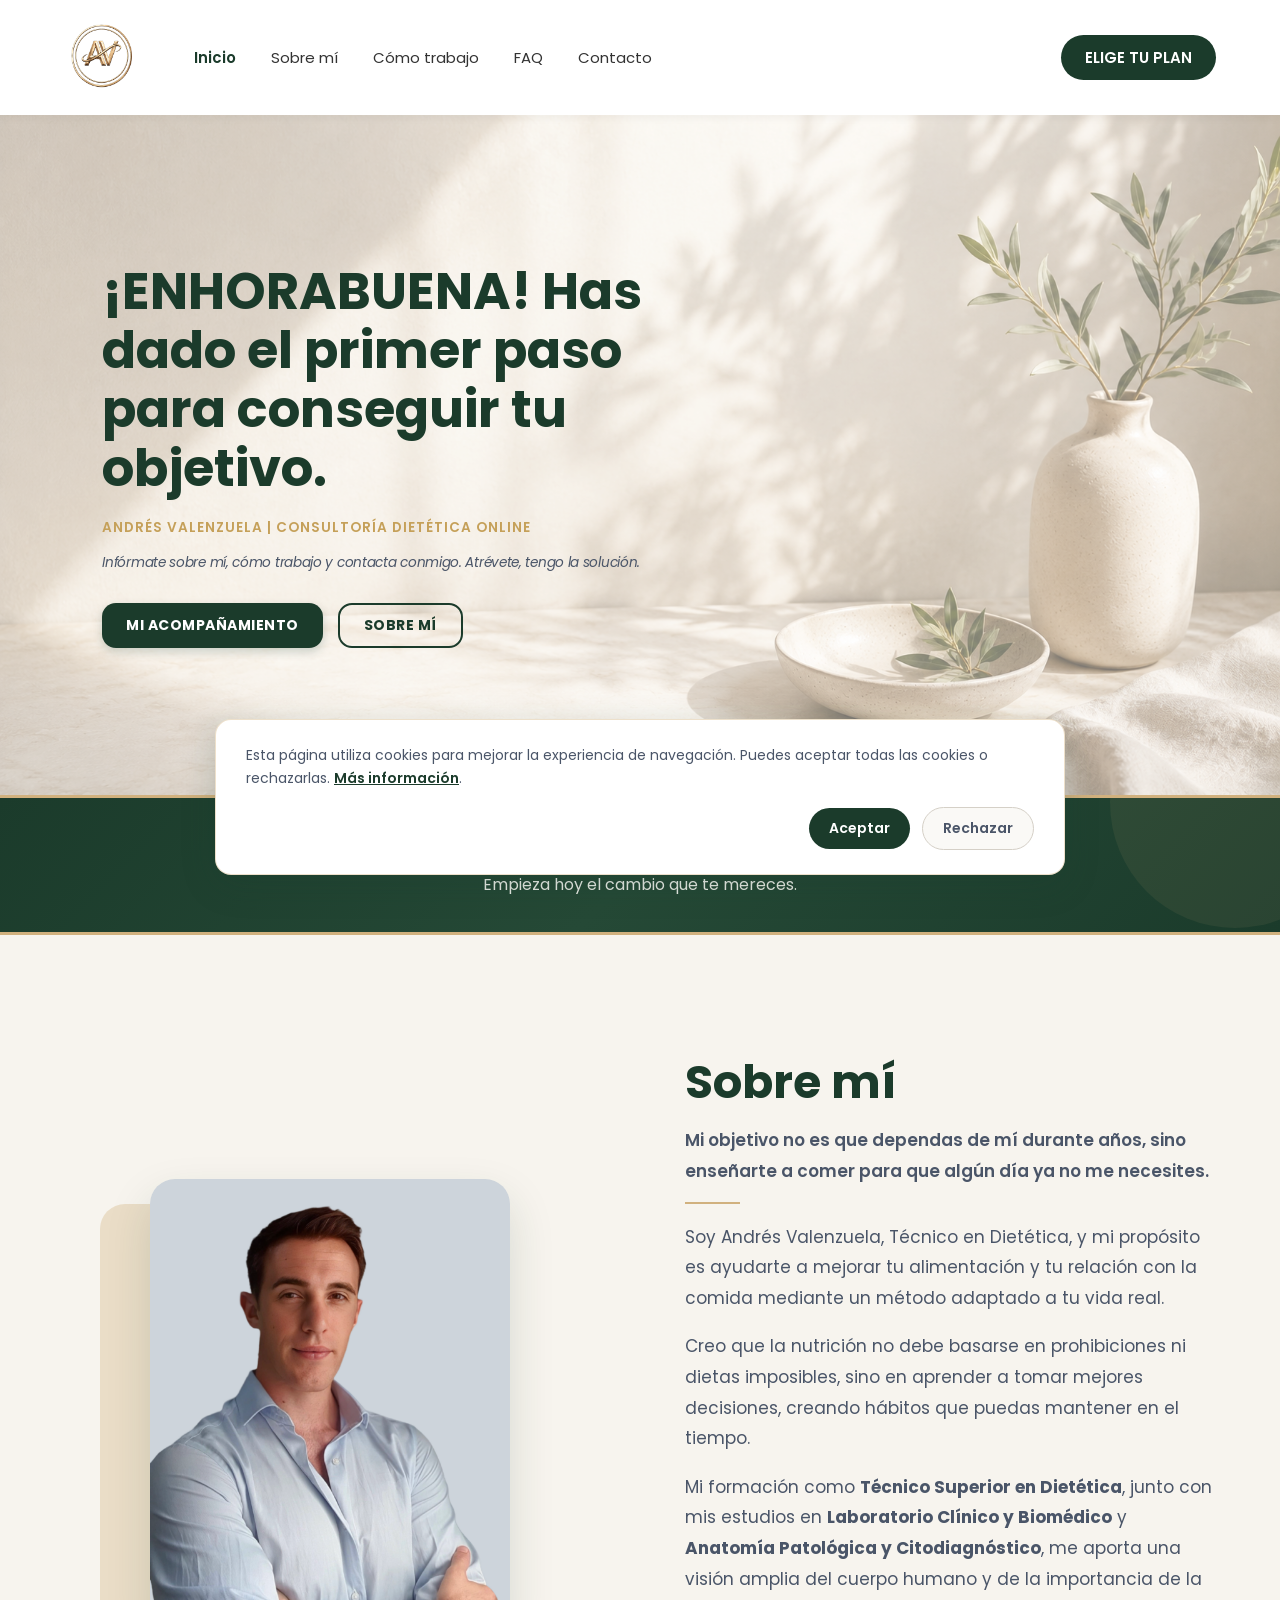
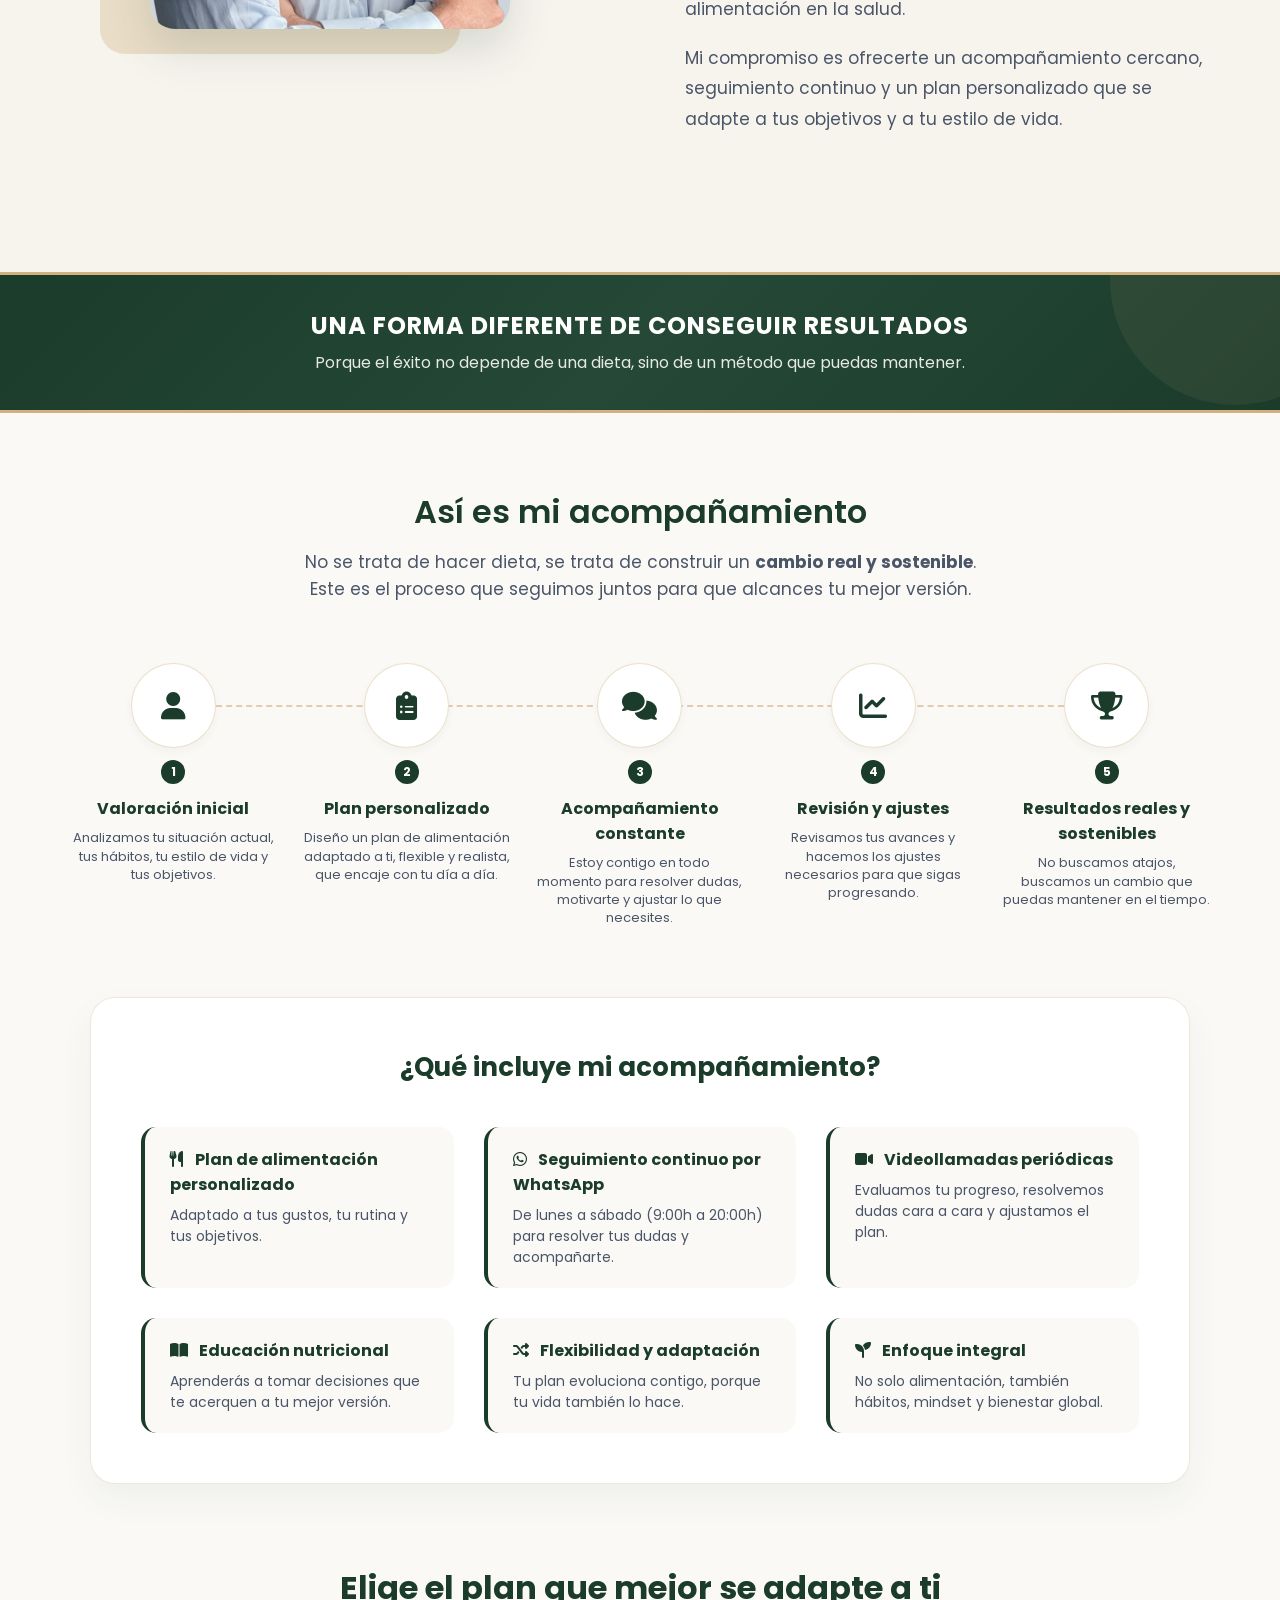
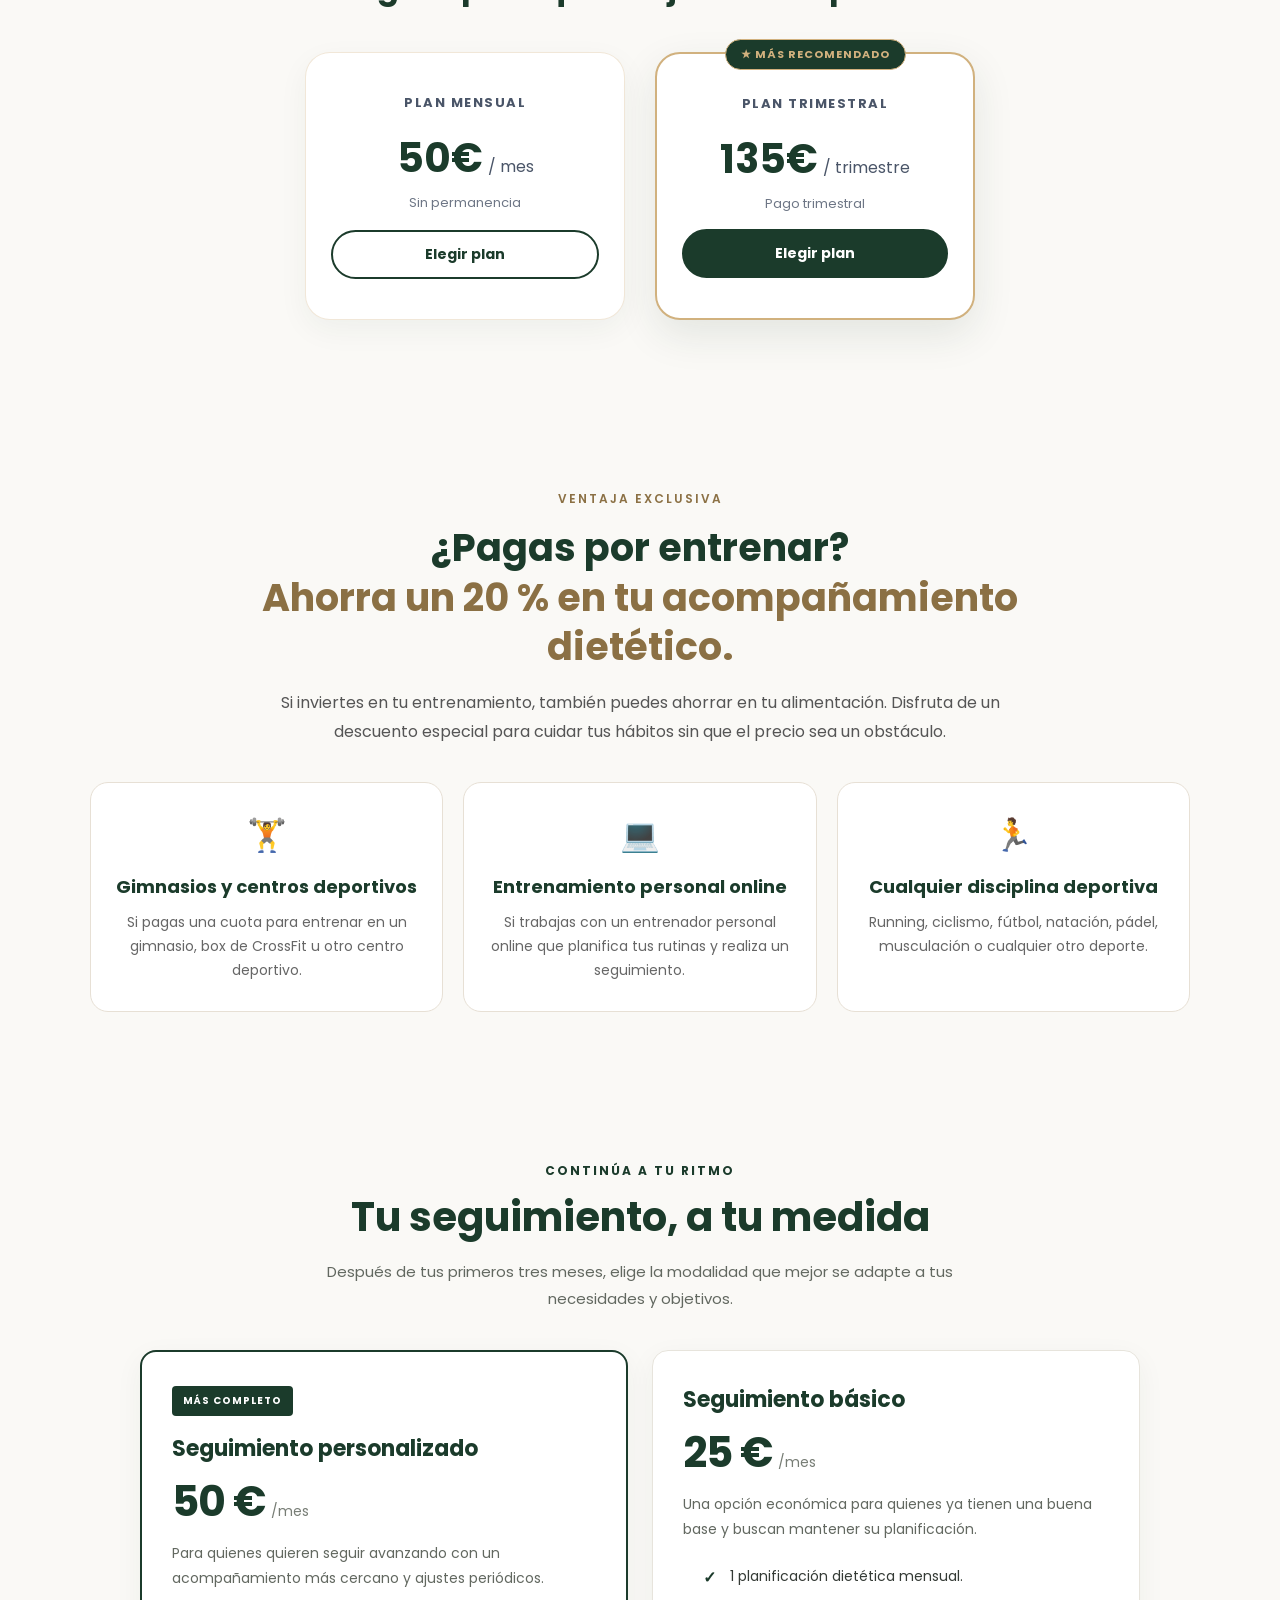
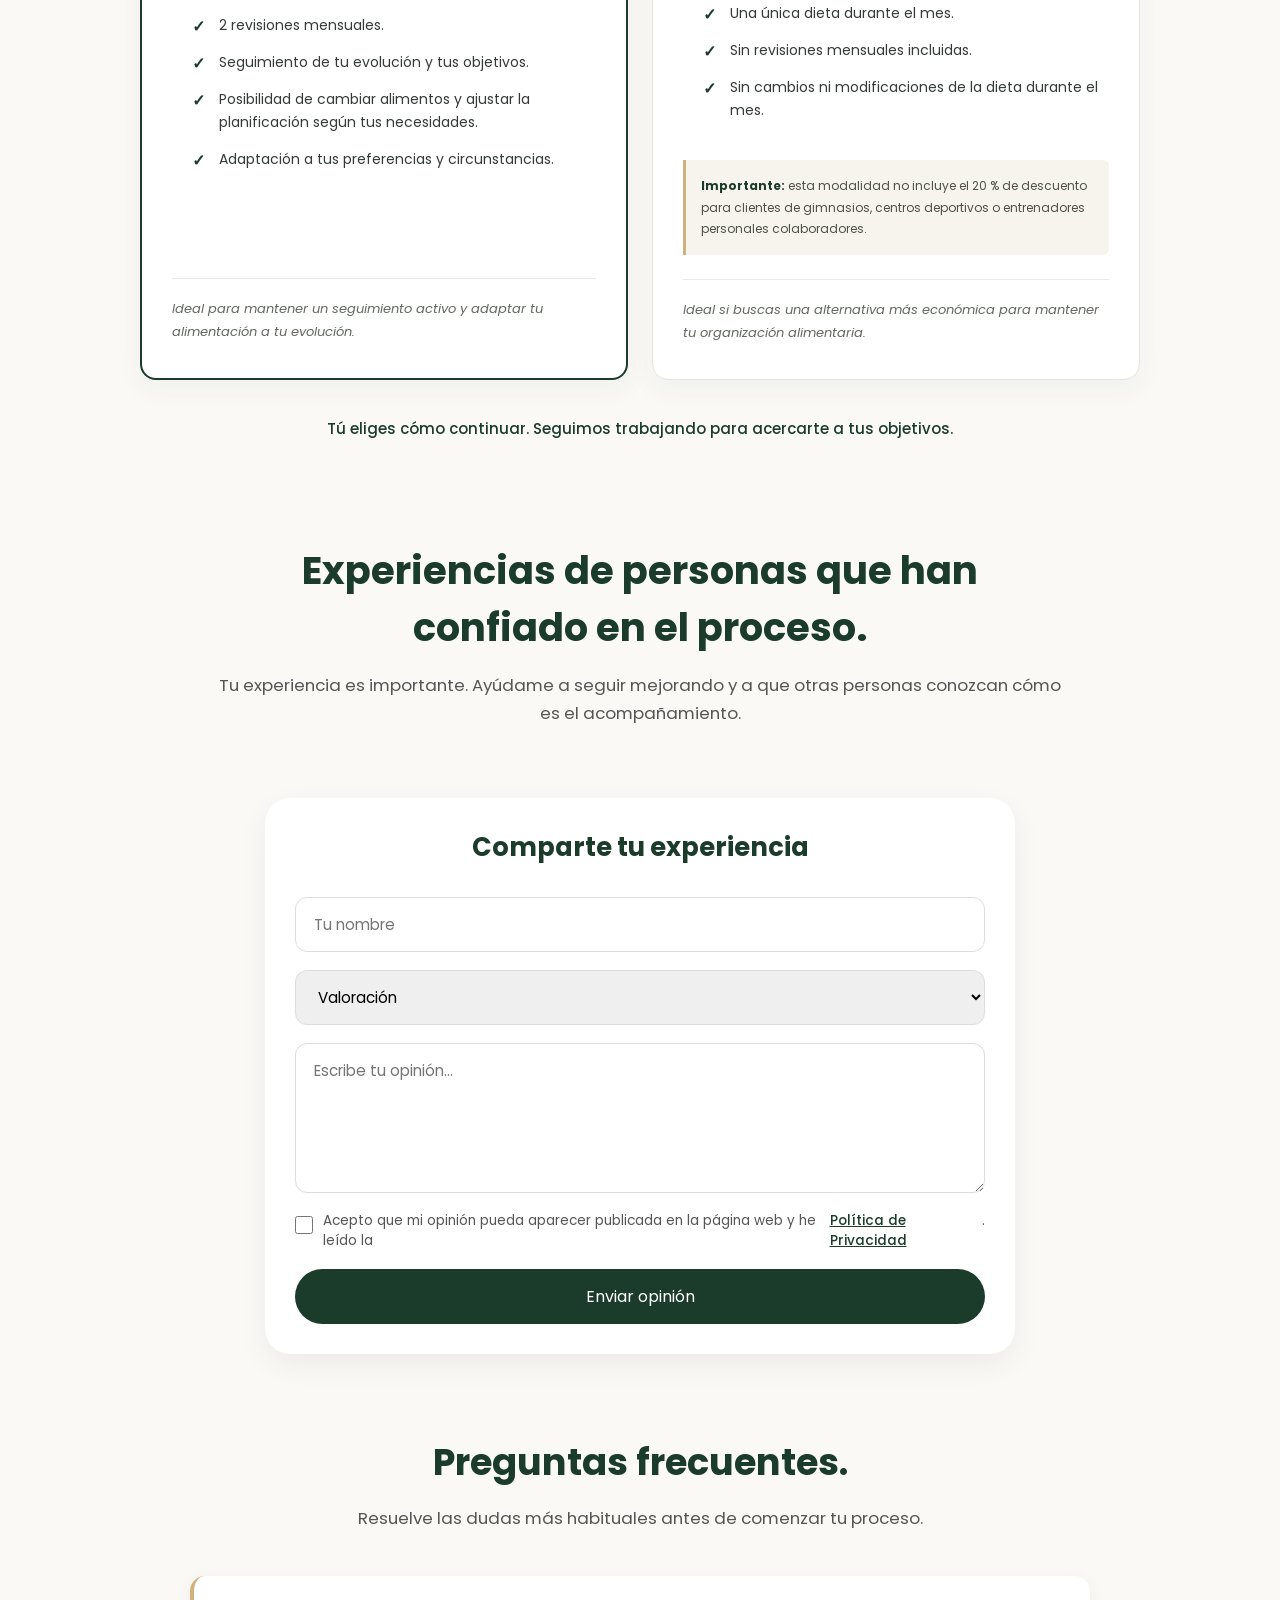
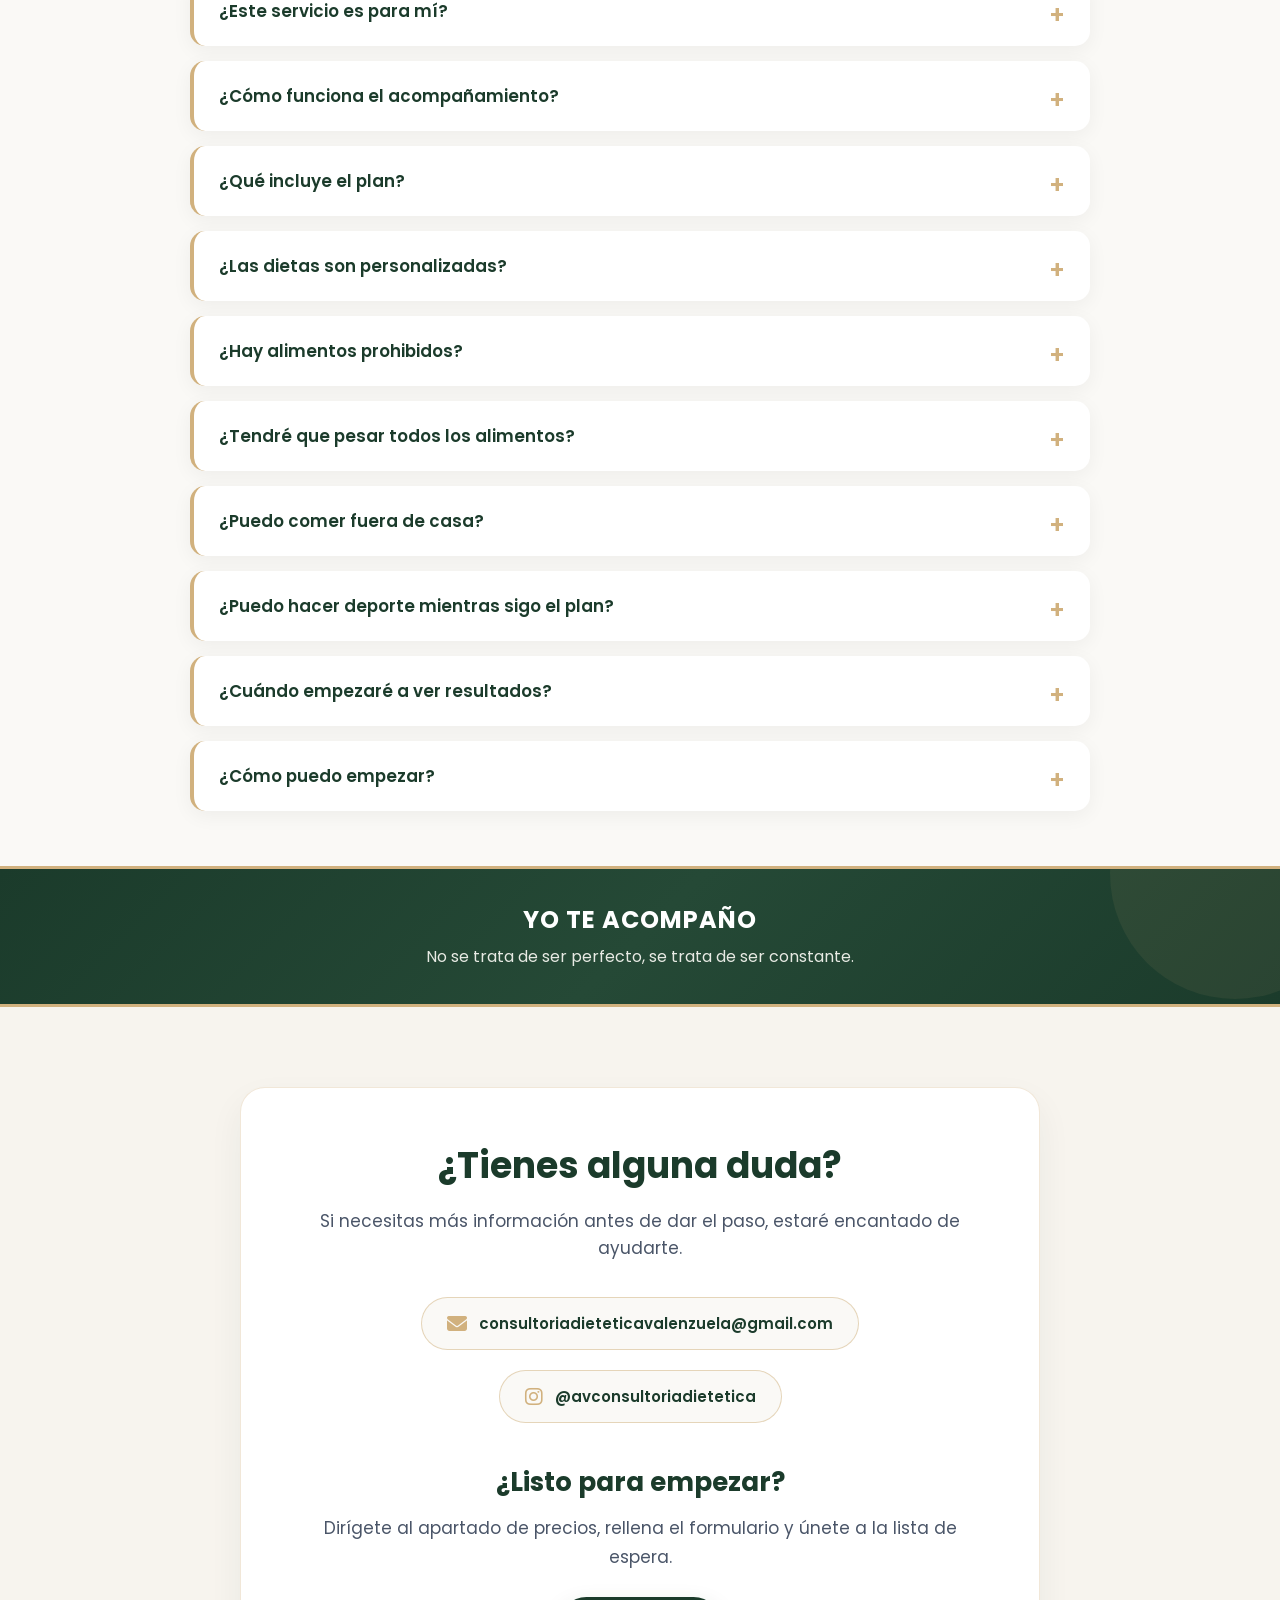
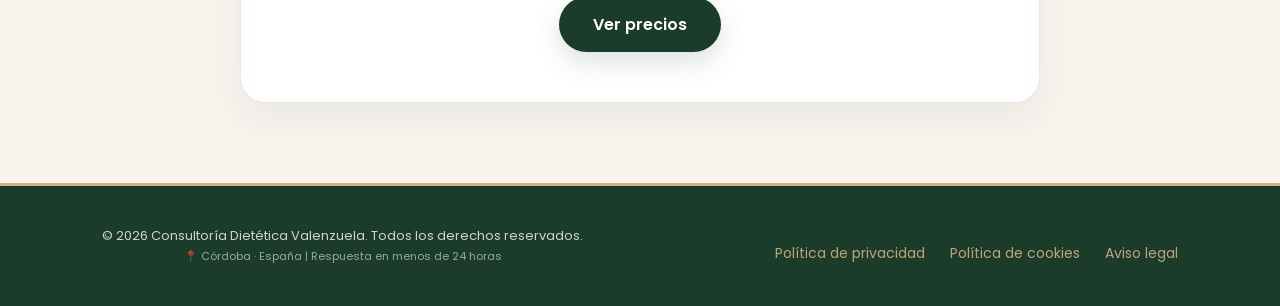
<file: index.html>
<!DOCTYPE html>
<html lang="es">
<head>
    <meta charset="UTF-8">
    <meta name="viewport" content="width=device-width, initial-scale=1.0">

    <title>Consultoría Dietética Valenzuela | Nutrición y Hábitos Saludables</title>

    <link rel="icon" type="image/png" href="images/logosinfondo.png">
    <meta name="description" content="Aprende a comer mejor sin prohibiciones ni dietas imposibles. Consultoría dietética personalizada con seguimiento constante y educación nutricional.">

    <link rel="stylesheet" href="style.css">
    <link rel="stylesheet" href="https://cdnjs.cloudflare.com/ajax/libs/font-awesome/6.4.0/css/all.min.css">

    <link rel="preconnect" href="https://fonts.googleapis.com">
    <link rel="preconnect" href="https://fonts.gstatic.com" crossorigin>
    <link href="https://fonts.googleapis.com/css2?family=Poppins:wght@300;400;500;600;700&display=swap" rel="stylesheet">

    <meta property="og:title" content="Consultoría Dietética Valenzuela">
    <meta property="og:description" content="Aprende a comer mejor sin prohibiciones ni dietas imposibles.">
    <meta property="og:image" content="images/logosinfondo.png">
    <meta property="og:type" content="website">
</head>

<body>

    <!-- CABECERA -->
    <header>
        <div class="logo-container">
            <img src="images/logosinfondo.png" alt="Consultoría Dietética Valenzuela" class="logo-img">
        </div>

        <nav class="nav-izquierda">
            <div class="enlaces-menu">
                <a href="#inicio">Inicio</a>
                <a href="#sobre-mi">Sobre mí</a>
                <a href="#como-trabajo">Cómo trabajo</a>
                <a href="#FAQ">FAQ</a>
                <a href="#contacto">Contacto</a>
            </div>
        </nav>

        <div class="cta-container">
            <a href="#precios" class="btn-reservar">ELIGE TU PLAN</a>
        </div>
    </header>


    <!-- SECCIÓN HERO -->
    <section class="hero" id="inicio">
        <div class="texto">
            <h1>¡ENHORABUENA! Has dado el primer paso para conseguir tu objetivo.</h1>

            <p class="subtitulo-hero-dorado">
                Andrés Valenzuela | Consultoría Dietética Online
            </p>

            <p class="descripcion-hero-cursiva">
                Infórmate sobre mí, cómo trabajo y contacta conmigo. Atrévete, tengo la solución.
            </p>

            <div class="botones-hero">
                <a href="#como-trabajo" class="btn-acompañamiento">MI ACOMPAÑAMIENTO</a>
                <a href="#sobre-mi" class="btn-sobre-mi">SOBRE MÍ</a>
            </div>
        </div>
    </section>


    <!-- SEPARADOR VISUAL -->
    <section class="separador-verde">
        <div class="separador-verde-contenido">
            <h3>TU SALUD, TU CAMINO, TU MEJOR VERSIÓN</h3>
            <p>Empieza hoy el cambio que te mereces.</p>
        </div>
    </section>


    <!-- SECCIÓN SOBRE MÍ -->
    <section id="sobre-mi" class="sobre-mi">
        <div class="sobre-mi-contenedor">

            <div class="sobre-mi-imagen">
                <img src="images/andres.png" alt="Andrés Valenzuela - Dietista">
            </div>

            <div class="sobre-mi-texto">
                <h2>Sobre mí</h2>

                <p class="subtitulo-sobremi">
                    Mi objetivo no es que dependas de mí durante años, sino enseñarte a comer para que algún día ya no me necesites.
                </p>

                <p>
                    Soy Andrés Valenzuela, Técnico en Dietética, y mi propósito es ayudarte a mejorar tu alimentación y tu relación con la comida mediante un método adaptado a tu vida real.
                </p>

                <p>
                    Creo que la nutrición no debe basarse en prohibiciones ni dietas imposibles, sino en aprender a tomar mejores decisiones, creando hábitos que puedas mantener en el tiempo.
                </p>

                <p>
                    Mi formación como <strong>Técnico Superior en Dietética</strong>, junto con mis estudios en
                    <strong>Laboratorio Clínico y Biomédico</strong> y
                    <strong>Anatomía Patológica y Citodiagnóstico</strong>, me aporta una visión amplia del cuerpo humano y de la importancia de la alimentación en la salud.
                </p>

                <p>
                    Mi compromiso es ofrecerte un acompañamiento cercano, seguimiento continuo y un plan personalizado que se adapte a tus objetivos y a tu estilo de vida.
                </p>
            </div>

        </div>
    </section>


    <!-- SEGUNDO SEPARADOR VERDE -->
    <section class="separador-verde">
        <div class="separador-verde-contenido">
            <h3>UNA FORMA DIFERENTE DE CONSEGUIR RESULTADOS</h3>
            <p>Porque el éxito no depende de una dieta, sino de un método que puedas mantener.</p>
        </div>
    </section>


    <!-- SECCIÓN CÓMO TRABAJO -->
    <section id="como-trabajo" class="seccion-como-trabajo">

        <div class="trabajo-header">
            <h2>Así es mi acompañamiento</h2>
            <p>
                No se trata de hacer dieta, se trata de construir un
                <strong>cambio real y sostenible</strong>.<br>
                Este es el proceso que seguimos juntos para que alcances tu mejor versión.
            </p>
        </div>


        <!-- PASO A PASO -->
        <div class="pasos-contenedor-horizontal">

            <div class="paso-item-h">
                <div class="paso-icono-circulo"><i class="fa-solid fa-user"></i></div>
                <div class="paso-numero-badge">1</div>
                <h3>Valoración inicial</h3>
                <p>Analizamos tu situación actual, tus hábitos, tu estilo de vida y tus objetivos.</p>
            </div>

            <div class="paso-item-h">
                <div class="paso-icono-circulo"><i class="fa-solid fa-clipboard-list"></i></div>
                <div class="paso-numero-badge">2</div>
                <h3>Plan personalizado</h3>
                <p>Diseño un plan de alimentación adaptado a ti, flexible y realista, que encaje con tu día a día.</p>
            </div>

            <div class="paso-item-h">
                <div class="paso-icono-circulo"><i class="fa-solid fa-comments"></i></div>
                <div class="paso-numero-badge">3</div>
                <h3>Acompañamiento constante</h3>
                <p>Estoy contigo en todo momento para resolver dudas, motivarte y ajustar lo que necesites.</p>
            </div>

            <div class="paso-item-h">
                <div class="paso-icono-circulo"><i class="fa-solid fa-chart-line"></i></div>
                <div class="paso-numero-badge">4</div>
                <h3>Revisión y ajustes</h3>
                <p>Revisamos tus avances y hacemos los ajustes necesarios para que sigas progresando.</p>
            </div>

            <div class="paso-item-h">
                <div class="paso-icono-circulo"><i class="fa-solid fa-trophy"></i></div>
                <div class="paso-numero-badge">5</div>
                <h3>Resultados reales y sostenibles</h3>
                <p>No buscamos atajos, buscamos un cambio que puedas mantener en el tiempo.</p>
            </div>

        </div>


        <!-- QUÉ INCLUYE MI ACOMPAÑAMIENTO -->
        <div class="incluye-caja-grande">

            <h3>¿Qué incluye mi acompañamiento?</h3>

            <div class="incluye-grid">

                <div class="incluye-card">
                    <strong><i class="fa-solid fa-utensils" style="color:#1b3b2b; margin-right:8px;"></i> Plan de alimentación personalizado</strong>
                    <p>Adaptado a tus gustos, tu rutina y tus objetivos.</p>
                </div>

                <div class="incluye-card">
                    <strong><i class="fa-brands fa-whatsapp" style="color:#1b3b2b; margin-right:8px;"></i> Seguimiento continuo por WhatsApp</strong>
                    <p>De lunes a sábado (9:00h a 20:00h) para resolver tus dudas y acompañarte.</p>
                </div>

                <div class="incluye-card">
                    <strong><i class="fa-solid fa-video" style="color:#1b3b2b; margin-right:8px;"></i> Videollamadas periódicas</strong>
                    <p>Evaluamos tu progreso, resolvemos dudas cara a cara y ajustamos el plan.</p>
                </div>

                <div class="incluye-card">
                    <strong><i class="fa-solid fa-book-open" style="color:#1b3b2b; margin-right:8px;"></i> Educación nutricional</strong>
                    <p>Aprenderás a tomar decisiones que te acerquen a tu mejor versión.</p>
                </div>

                <div class="incluye-card">
                    <strong><i class="fa-solid fa-shuffle" style="color:#1b3b2b; margin-right:8px;"></i> Flexibilidad y adaptación</strong>
                    <p>Tu plan evoluciona contigo, porque tu vida también lo hace.</p>
                </div>

                <div class="incluye-card">
                    <strong><i class="fa-solid fa-seedling" style="color:#1b3b2b; margin-right:8px;"></i> Enfoque integral</strong>
                    <p>No solo alimentación, también hábitos, mindset y bienestar global.</p>
                </div>

            </div>
        </div>
        <!-- FIN DE LA CAJA QUÉ INCLUYE -->


        <!-- TARIFAS: PLANES MENSUAL Y TRIMESTRAL -->
        <section id="precios" class="tarifa-seccion-tres">

            <h3>Elige el plan que mejor se adapte a ti</h3>

            <div class="planes-grid-tres">

                <div class="tarjeta-plan-opcion">
                    <div class="precio-etiqueta">PLAN MENSUAL</div>
                    <div class="precio-numero">50€<span>/ mes</span></div>

                    <div class="precio-detalle" style="margin-bottom:15px;">
                        Sin permanencia
                    </div>

                    <a href="solicitud.html?plan=Plan%20Mensual" class="btn-plan-opcion">
                        Elegir plan
                    </a>
                </div>


                <div class="tarjeta-plan-opcion plan-destacado">
                    <div class="etiqueta-mas-elegido">★ MÁS RECOMENDADO</div>
                    <div class="precio-etiqueta">PLAN TRIMESTRAL</div>
                    <div class="precio-numero">135€<span>/ trimestre</span></div>

                    <div class="precio-detalle" style="margin-bottom:15px;">
                        Pago trimestral
                    </div>

                    <a href="solicitud.html?plan=Plan%20Trimestral" class="btn-plan-opcion btn-plan-destacado-btn">
                        Elegir plan
                    </a>
                </div>

            </div>
        </section>

    </section>
    <!-- FIN CORRECTO DE CÓMO TRABAJO -->


    <!-- DESCUENTO PARA DEPORTISTAS -->
    <section class="av-deporte">
        <div class="av-deporte-contenedor">

            <div class="av-deporte-intro">
                <span class="av-deporte-etiqueta">VENTAJA EXCLUSIVA</span>

                <h2>
                    ¿Pagas por entrenar?
                    <span>Ahorra un 20 % en tu acompañamiento dietético.</span>
                </h2>

                <p>
                    Si inviertes en tu entrenamiento, también puedes ahorrar
                    en tu alimentación. Disfruta de un descuento especial
                    para cuidar tus hábitos sin que el precio sea un obstáculo.
                </p>
            </div>

            <div class="av-deporte-grid">

                <article class="av-deporte-tarjeta">
                    <div class="av-deporte-icono">🏋️</div>
                    <h3>Gimnasios y centros deportivos</h3>
                    <p>
                        Si pagas una cuota para entrenar en un gimnasio,
                        box de CrossFit u otro centro deportivo.
                    </p>
                </article>

                <article class="av-deporte-tarjeta">
                    <div class="av-deporte-icono">💻</div>
                    <h3>Entrenamiento personal online</h3>
                    <p>
                        Si trabajas con un entrenador personal online
                        que planifica tus rutinas y realiza un seguimiento.
                    </p>
                </article>

                <article class="av-deporte-tarjeta">
                    <div class="av-deporte-icono">🏃</div>
                    <h3>Cualquier disciplina deportiva</h3>
                    <p>
                        Running, ciclismo, fútbol, natación, pádel,
                        musculación o cualquier otro deporte.
                    </p>
                </article>

            </div>
        </div>
    </section>


    <!-- PLANES DE CONTINUIDAD -->
    <section class="continuidad" id="continuidad">

        <div class="continuidad-header">
            <span class="continuidad-etiqueta">CONTINÚA A TU RITMO</span>

            <h2>Tu seguimiento, a tu medida</h2>

            <p>
                Después de tus primeros tres meses, elige la modalidad
                que mejor se adapte a tus necesidades y objetivos.
            </p>
        </div>


        <div class="continuidad-planes">

            <!-- SEGUIMIENTO PERSONALIZADO -->
            <article class="plan-continuidad plan-premium">

                <span class="plan-etiqueta">MÁS COMPLETO</span>

                <h3>Seguimiento personalizado</h3>

                <div class="plan-precio">
                    <span class="precio">50 €</span>
                    <span class="periodo">/mes</span>
                </div>

                <p class="plan-descripcion">
                    Para quienes quieren seguir avanzando con un
                    acompañamiento más cercano y ajustes periódicos.
                </p>

                <ul>
                    <li>2 revisiones mensuales.</li>
                    <li>Seguimiento de tu evolución y tus objetivos.</li>
                    <li>Posibilidad de cambiar alimentos y ajustar la planificación según tus necesidades.</li>
                    <li>Adaptación a tus preferencias y circunstancias.</li>
                </ul>

                <p class="plan-nota">
                    Ideal para mantener un seguimiento activo y adaptar
                    tu alimentación a tu evolución.
                </p>

            </article>


            <!-- SEGUIMIENTO BÁSICO -->
            <article class="plan-continuidad plan-basico">

                <h3>Seguimiento básico</h3>

                <div class="plan-precio">
                    <span class="precio">25 €</span>
                    <span class="periodo">/mes</span>
                </div>

                <p class="plan-descripcion">
                    Una opción económica para quienes ya tienen una buena
                    base y buscan mantener su planificación.
                </p>

                <ul>
                    <li>1 planificación dietética mensual.</li>
                    <li>Una única dieta durante el mes.</li>
                    <li>Sin revisiones mensuales incluidas.</li>
                    <li>Sin cambios ni modificaciones de la dieta durante el mes.</li>
                </ul>

                <div class="plan-aviso">
                    <strong>Importante:</strong> esta modalidad no incluye
                    el 20 % de descuento para clientes de gimnasios,
                    centros deportivos o entrenadores personales colaboradores.
                </div>

                <p class="plan-nota">
                    Ideal si buscas una alternativa más económica para
                    mantener tu organización alimentaria.
                </p>

            </article>

        </div>

        <p class="continuidad-pie">
            Tú eliges cómo continuar. Seguimos trabajando para
            acercarte a tus objetivos.
        </p>

    </section>
    <!-- FIN PLANES DE CONTINUIDAD -->


    <!-- OPINIONES -->
    <section class="opiniones-section" id="opiniones">

        <div class="opiniones-header">
            <h2>Experiencias de personas que han confiado en el proceso.</h2>
            <p>
                Tu experiencia es importante. Ayúdame a seguir mejorando y a que otras personas
                conozcan cómo es el acompañamiento.
            </p>
        </div>

        <div class="form-opinion">
            <h3>Comparte tu experiencia</h3>

            <form action="https://formspree.io/f/xykrrzkg" method="POST">

                <input
                    type="text"
                    name="nombre"
                    placeholder="Tu nombre"
                    required
                >

                <select name="valoracion" required>
                    <option value="">Valoración</option>
                    <option value="5 estrellas">★★★★★</option>
                    <option value="4 estrellas">★★★★</option>
                    <option value="3 estrellas">★★★</option>
                    <option value="2 estrellas">★★</option>
                    <option value="1 estrella">★</option>
                </select>

                <textarea
                    name="opinion"
                    placeholder="Escribe tu opinión..."
                    required
                ></textarea>

                <label class="check-opinion">
                    <input type="checkbox" name="consentimiento" required>
                    Acepto que mi opinión pueda aparecer publicada en la página web
                    y he leído la
                    <a href="politica-privacidad.html" target="_blank">
                        Política de Privacidad
                    </a>.
                </label>

                <button type="submit">Enviar opinión</button>

            </form>
        </div>

    </section>


    <!-- PREGUNTAS FRECUENTES -->
    <section class="FAQ" id="FAQ">

        <div class="section-title">
            <h2>Preguntas frecuentes.</h2>
            <p>Resuelve las dudas más habituales antes de comenzar tu proceso.</p>
        </div>

        <div class="faq-container">

            <details class="faq-item">
                <summary>¿Este servicio es para mí?</summary>
                <p>
                    Sí, si buscas mejorar tu alimentación, perder grasa, ganar masa muscular
                    o adquirir hábitos saludables de una forma sostenible. Mi objetivo no es
                    que sigas una dieta durante unas semanas, sino ayudarte a crear hábitos
                    que puedas mantener a largo plazo.
                </p>
            </details>

            <details class="faq-item">
                <summary>¿Cómo funciona el acompañamiento?</summary>
                <p>
                    Tras una valoración inicial, diseñaré un plan de alimentación personalizado
                    según tus objetivos, horarios, gustos y estilo de vida. Durante el proceso
                    realizaremos un seguimiento para resolver dudas y adaptar el plan a tu evolución.
                </p>
            </details>

            <details class="faq-item">
                <summary>¿Qué incluye el plan?</summary>
                <p>
                    Incluye una valoración inicial, planificación nutricional personalizada,
                    seguimiento continuo, resolución de dudas y modificaciones necesarias para
                    adaptarnos a tus progresos.
                </p>
            </details>

            <details class="faq-item">
                <summary>¿Las dietas son personalizadas?</summary>
                <p>
                    Sí. Cada persona tiene unas necesidades, objetivos y preferencias diferentes.
                    Por eso todos los planes se elaboran de forma individual.
                </p>
            </details>

            <details class="faq-item">
                <summary>¿Hay alimentos prohibidos?</summary>
                <p>
                    No. No creo en prohibir alimentos, sino en aprender a incluirlos dentro de
                    una alimentación equilibrada y flexible.
                </p>
            </details>

            <details class="faq-item">
                <summary>¿Tendré que pesar todos los alimentos?</summary>
                <p>
                    Solo cuando sea necesario. El objetivo es que aprendas a gestionar tu
                    alimentación de forma práctica sin depender siempre de una báscula.
                </p>
            </details>

            <details class="faq-item">
                <summary>¿Puedo comer fuera de casa?</summary>
                <p>
                    Sí. El plan se adapta a tu vida. Aprenderás a tomar buenas decisiones
                    también en restaurantes, viajes o celebraciones.
                </p>
            </details>

            <details class="faq-item">
                <summary>¿Puedo hacer deporte mientras sigo el plan?</summary>
                <p>
                    Por supuesto. Adaptaremos la alimentación a tu actividad física para
                    ayudarte a mejorar tu rendimiento, recuperación y composición corporal.
                </p>
            </details>

            <details class="faq-item">
                <summary>¿Cuándo empezaré a ver resultados?</summary>
                <p>
                    Depende de cada persona y del objetivo. Buscamos cambios progresivos,
                    saludables y mantenibles en el tiempo.
                </p>
            </details>

            <details class="faq-item">
                <summary>¿Cómo puedo empezar?</summary>
                <p>
                    Solo tienes que completar el formulario de contacto o apuntarte a la
                    lista de espera. Me pondré en contacto contigo para explicarte el proceso.
                </p>
            </details>

        </div>
    </section>


    <!-- TERCER SEPARADOR VERDE -->
    <section class="separador-verde">
        <div class="separador-verde-contenido">
            <h3>YO TE ACOMPAÑO</h3>
            <p>No se trata de ser perfecto, se trata de ser constante.</p>
        </div>
    </section>


    <!-- CONTACTO -->
    <section id="contacto" class="seccion-contacto">

        <div class="contacto-caja-principal">

            <h2>¿Tienes alguna duda?</h2>

            <p>
                Si necesitas más información antes de dar el paso, estaré encantado de ayudarte.
            </p>

            <div class="contacto-info-contenedor">

                <a href="mailto:consultoriadieteticavalenzuela@gmail.com" class="contacto-enlace-oficial">
                    <i class="fa-solid fa-envelope"></i>
                    consultoriadieteticavalenzuela@gmail.com
                </a>

                <a href="https://instagram.com/avconsultoriadietetica" target="_blank" rel="noopener noreferrer" class="contacto-enlace-oficial">
                    <i class="fa-brands fa-instagram"></i>
                    @avconsultoriadietetica
                </a>

            </div>

            <div class="contacto-cta">
                <h3>¿Listo para empezar?</h3>

                <p>
                    Dirígete al apartado de precios, rellena el formulario y únete a la lista de espera.
                </p>

                <a href="#precios" class="boton-principal">Ver precios</a>
            </div>

        </div>
    </section>


    <!-- PIE DE PÁGINA -->
    <footer>

        <div class="footer-contenedor">

            <p>
                &copy; 2026 Consultoría Dietética Valenzuela. Todos los derechos reservados.<br>
                <span style="font-size:11px; opacity:0.7;">
                    📍 Córdoba · España | Respuesta en menos de 24 horas
                </span>
            </p>

            <div class="enlaces-legales">
                <a href="politica-privacidad.html">Política de privacidad</a>
                <a href="politica-cookies.html">Política de cookies</a>
                <a href="aviso-legal.html">Aviso legal</a>
            </div>

        </div>

    </footer>


    <!-- JAVASCRIPT -->
    <script src="script.js"></script>


    <!-- AVISO DE COOKIES -->
    <div id="cookie-banner" class="cookie-banner">

        <p>
            Esta página utiliza cookies para mejorar la experiencia de navegación.
            Puedes aceptar todas las cookies o rechazarlas.
            <a href="politica-cookies.html">Más información</a>.
        </p>

        <div class="cookie-botones">
            <button id="aceptarCookies" class="btn-cookie aceptar">Aceptar</button>
            <button id="rechazarCookies" class="btn-cookie rechazar">Rechazar</button>
        </div>

    </div>

</body>
</html>
</file>
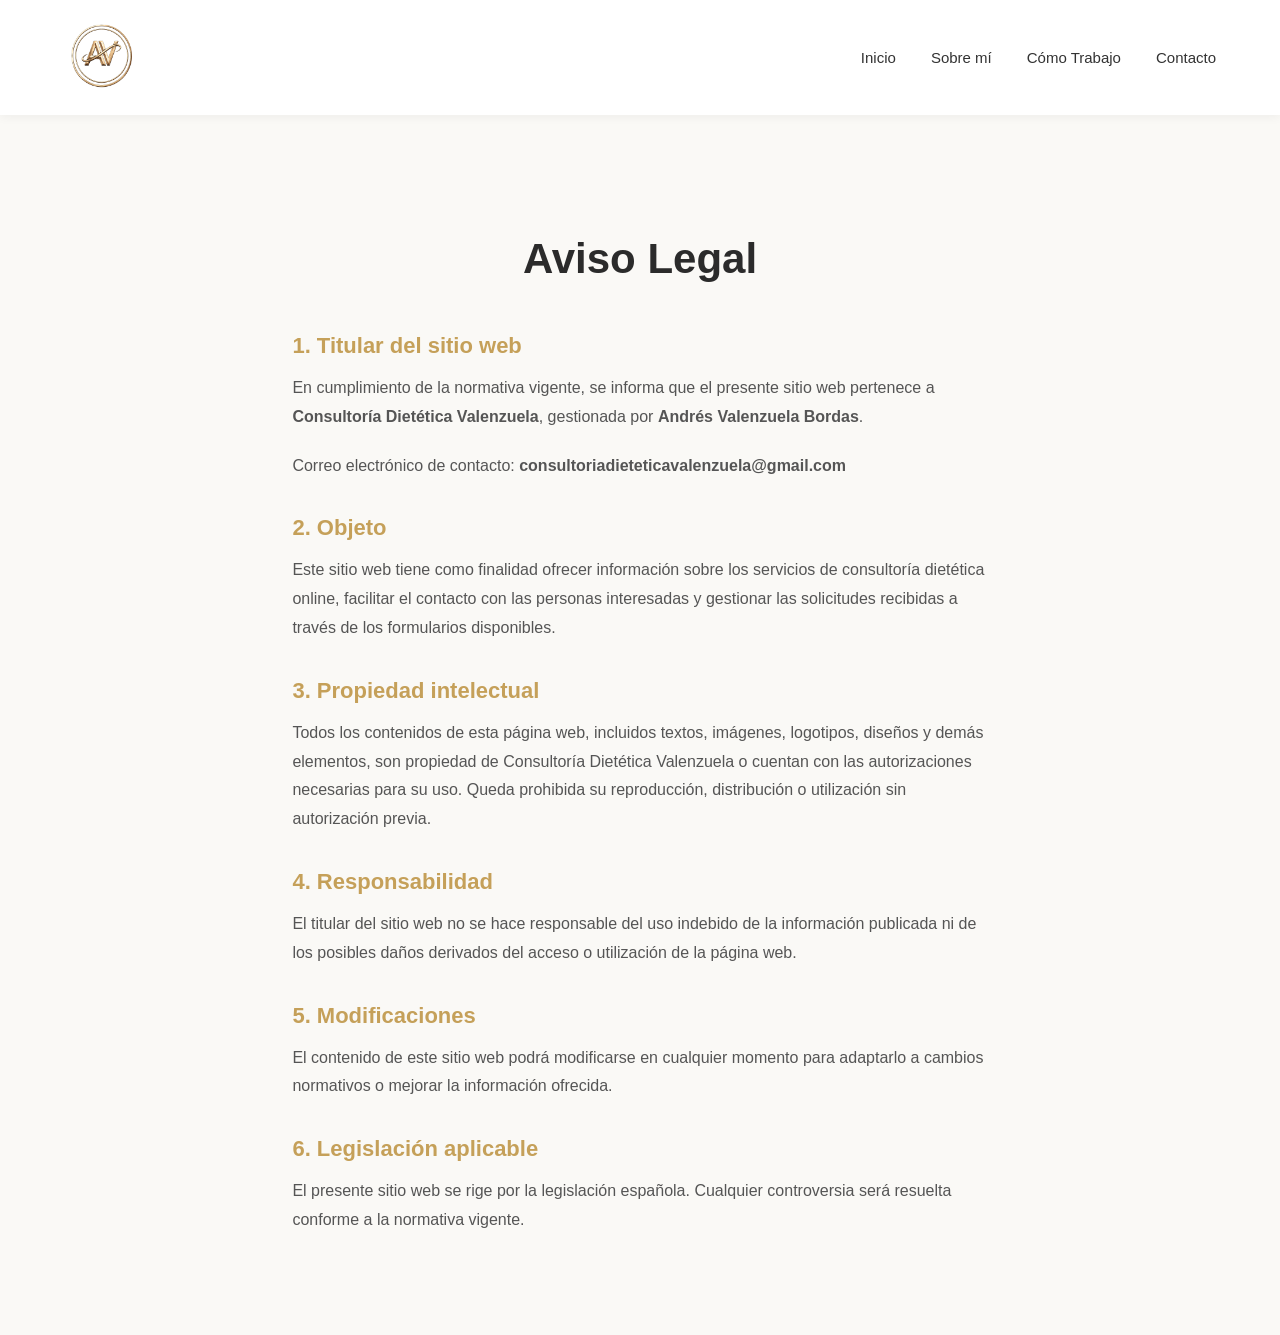
<file: aviso-legal.html>
<!DOCTYPE html>
<html lang="es">

<head>

    <meta charset="UTF-8">
    <meta name="viewport" content="width=device-width, initial-scale=1.0">

    <title>Política de Privacidad | Consultoría Dietética Valenzuela</title>

    <link rel="stylesheet" href="style.css">
    <link rel="icon" type="image/png" href="images/logosinfondo.png">

</head>


<body>


<header>

    <div class="logo-container">
        <img src="images/logosinfondo.png"
             alt="Consultoría Dietética Valenzuela"
             class="logo-img">
    </div>


    <nav class="nav-izquierda">

        <div class="enlaces-menu">

            <a href="index.html#inicio">Inicio</a>
            <a href="sobre-mi.html">Sobre mí</a>
            <a href="index.html#como-trabajo">Cómo Trabajo</a>
            <a href="index.html#contacto">Contacto</a>

        </div>

    </nav>

</header>

<section class="politica">

    <h1>Aviso Legal</h1>

    <h2>1. Titular del sitio web</h2>

    <p>
        En cumplimiento de la normativa vigente, se informa que el presente sitio web pertenece a
        <strong>Consultoría Dietética Valenzuela</strong>, gestionada por
        <strong>Andrés Valenzuela Bordas</strong>.
    </p>

    <p>
        Correo electrónico de contacto:
        <strong>consultoriadieteticavalenzuela@gmail.com</strong>
    </p>

    <h2>2. Objeto</h2>

    <p>
        Este sitio web tiene como finalidad ofrecer información sobre los servicios de consultoría dietética online, facilitar el contacto con las personas interesadas y gestionar las solicitudes recibidas a través de los formularios disponibles.
    </p>

    <h2>3. Propiedad intelectual</h2>

    <p>
        Todos los contenidos de esta página web, incluidos textos, imágenes, logotipos, diseños y demás elementos, son propiedad de Consultoría Dietética Valenzuela o cuentan con las autorizaciones necesarias para su uso. Queda prohibida su reproducción, distribución o utilización sin autorización previa.
    </p>

    <h2>4. Responsabilidad</h2>

    <p>
        El titular del sitio web no se hace responsable del uso indebido de la información publicada ni de los posibles daños derivados del acceso o utilización de la página web.
    </p>

    <h2>5. Modificaciones</h2>

    <p>
        El contenido de este sitio web podrá modificarse en cualquier momento para adaptarlo a cambios normativos o mejorar la información ofrecida.
    </p>

    <h2>6. Legislación aplicable</h2>

    <p>
        El presente sitio web se rige por la legislación española. Cualquier controversia será resuelta conforme a la normativa vigente.
    </p>

</section>
</file>
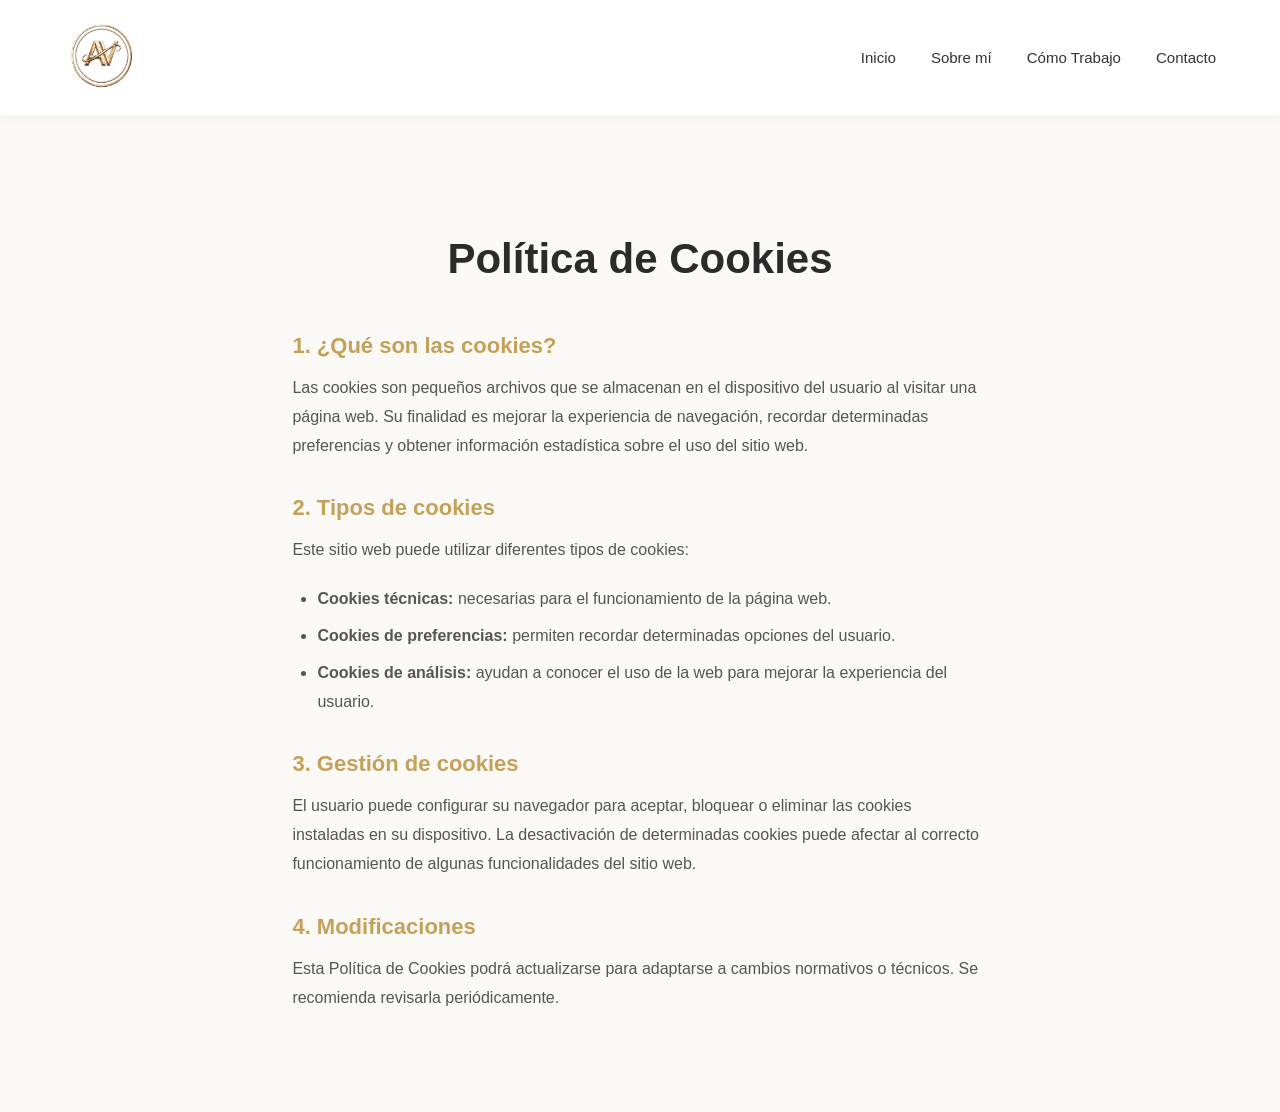
<file: politica-cookies.html>
<!DOCTYPE html>
<html lang="es">

<head>

    <meta charset="UTF-8">
    <meta name="viewport" content="width=device-width, initial-scale=1.0">

    <title>Política de Privacidad | Consultoría Dietética Valenzuela</title>

    <link rel="stylesheet" href="style.css">
    <link rel="icon" type="image/png" href="images/logosinfondo.png">

</head>


<body>


<header>

    <div class="logo-container">
        <img src="images/logosinfondo.png"
             alt="Consultoría Dietética Valenzuela"
             class="logo-img">
    </div>


    <nav class="nav-izquierda">

        <div class="enlaces-menu">

            <a href="index.html#inicio">Inicio</a>
            <a href="sobre-mi.html">Sobre mí</a>
            <a href="index.html#como-trabajo">Cómo Trabajo</a>
            <a href="index.html#contacto">Contacto</a>

        </div>

    </nav>

</header>
  
<section class="politica">

    <h1>Política de Cookies</h1>

    <h2>1. ¿Qué son las cookies?</h2>

    <p>
        Las cookies son pequeños archivos que se almacenan en el dispositivo del usuario al visitar una página web. Su finalidad es mejorar la experiencia de navegación, recordar determinadas preferencias y obtener información estadística sobre el uso del sitio web.
    </p>

    <h2>2. Tipos de cookies</h2>

    <p>
        Este sitio web puede utilizar diferentes tipos de cookies:
    </p>

    <ul>
        <li><strong>Cookies técnicas:</strong> necesarias para el funcionamiento de la página web.</li>
        <li><strong>Cookies de preferencias:</strong> permiten recordar determinadas opciones del usuario.</li>
        <li><strong>Cookies de análisis:</strong> ayudan a conocer el uso de la web para mejorar la experiencia del usuario.</li>
    </ul>

    <h2>3. Gestión de cookies</h2>

    <p>
        El usuario puede configurar su navegador para aceptar, bloquear o eliminar las cookies instaladas en su dispositivo. La desactivación de determinadas cookies puede afectar al correcto funcionamiento de algunas funcionalidades del sitio web.
    </p>

    <h2>4. Modificaciones</h2>

    <p>
        Esta Política de Cookies podrá actualizarse para adaptarse a cambios normativos o técnicos. Se recomienda revisarla periódicamente.
    </p>

</section>
</file>
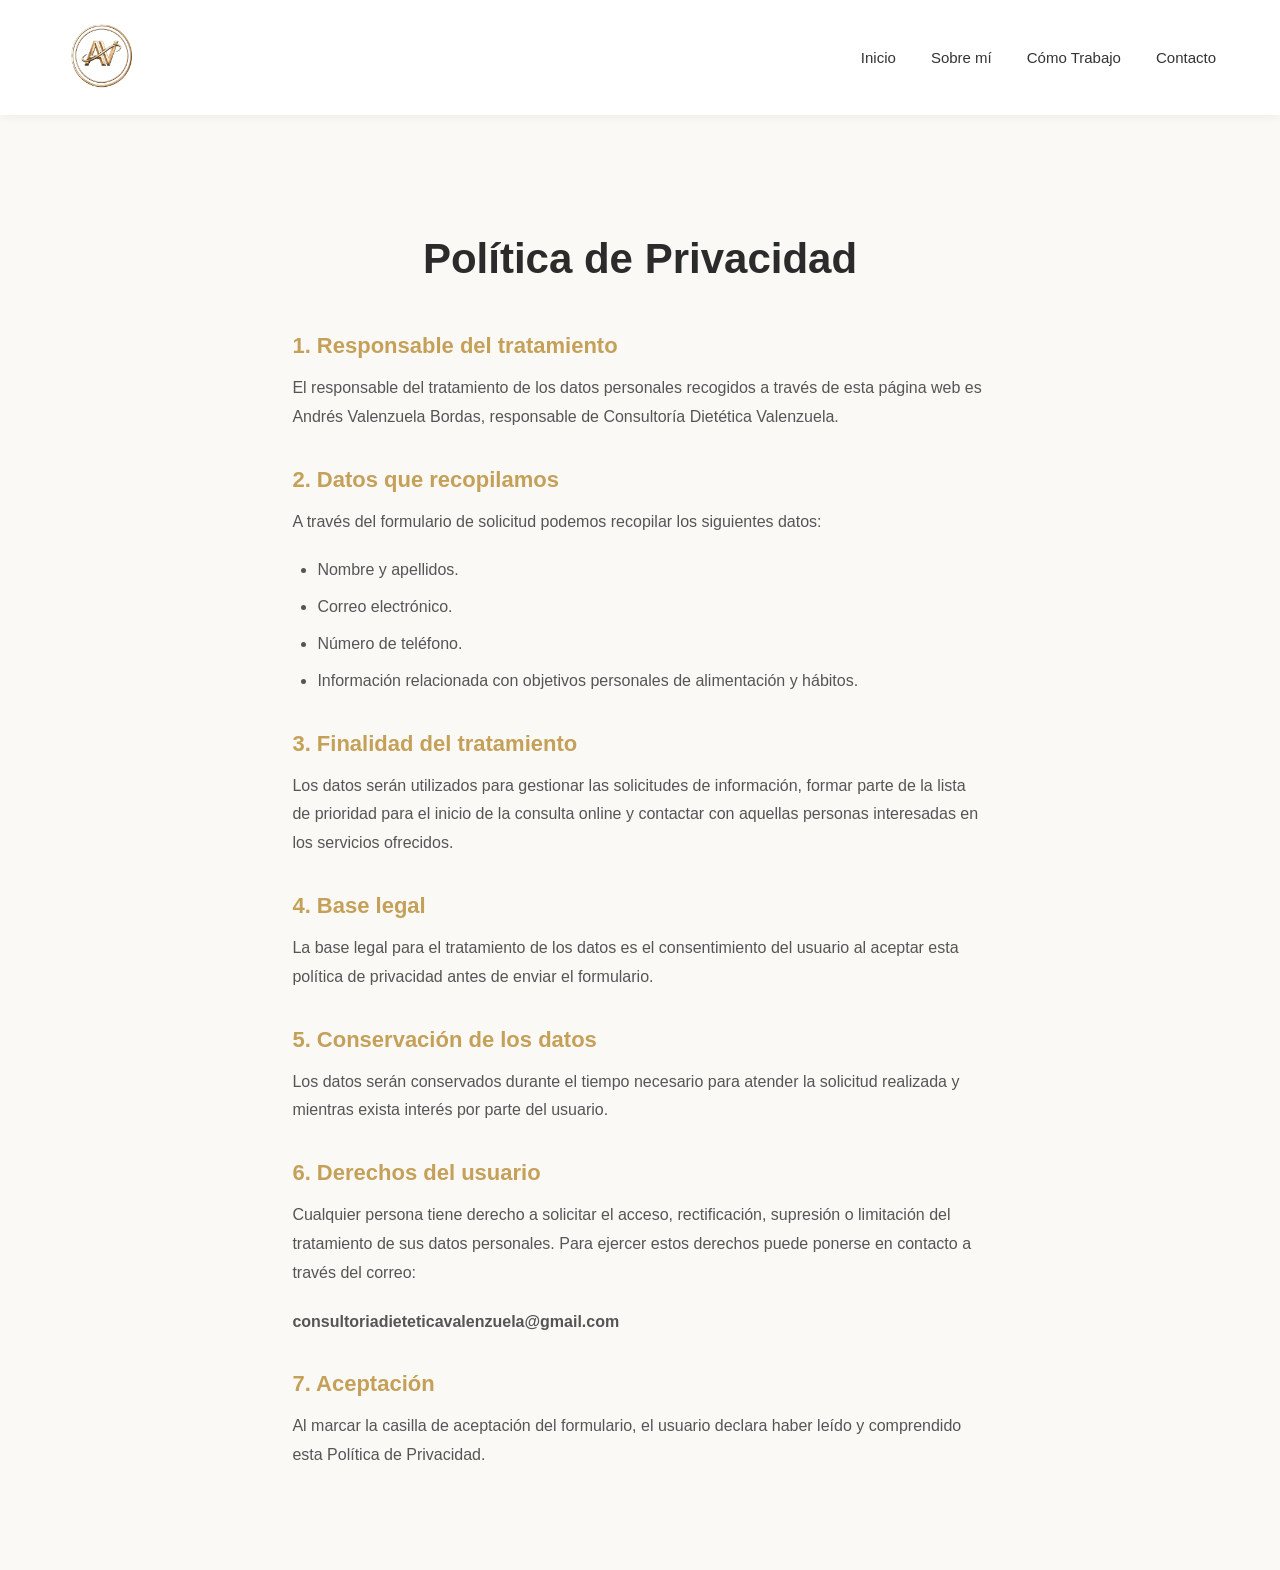
<file: politica-privacidad.html>
<!DOCTYPE html>
<html lang="es">

<head>

    <meta charset="UTF-8">
    <meta name="viewport" content="width=device-width, initial-scale=1.0">

    <title>Política de Privacidad | Consultoría Dietética Valenzuela</title>

    <link rel="stylesheet" href="style.css">
    <link rel="icon" type="image/png" href="images/logosinfondo.png">

</head>


<body>


<header>

    <div class="logo-container">
        <img src="images/logosinfondo.png"
             alt="Consultoría Dietética Valenzuela"
             class="logo-img">
    </div>


    <nav class="nav-izquierda">

        <div class="enlaces-menu">

            <a href="index.html#inicio">Inicio</a>
            <a href="sobre-mi.html">Sobre mí</a>
            <a href="index.html#como-trabajo">Cómo Trabajo</a>
            <a href="index.html#contacto">Contacto</a>

        </div>

    </nav>

</header>



<section class="politica">

    <h1>Política de Privacidad</h1>


    <h2>1. Responsable del tratamiento</h2>

    <p>
        El responsable del tratamiento de los datos personales recogidos a través
        de esta página web es Andrés Valenzuela Bordas, responsable de
        Consultoría Dietética Valenzuela.
    </p>


    <h2>2. Datos que recopilamos</h2>

    <p>
        A través del formulario de solicitud podemos recopilar los siguientes datos:
    </p>

    <ul>
        <li>Nombre y apellidos.</li>
        <li>Correo electrónico.</li>
        <li>Número de teléfono.</li>
        <li>Información relacionada con objetivos personales de alimentación y hábitos.</li>
    </ul>


    <h2>3. Finalidad del tratamiento</h2>

    <p>
        Los datos serán utilizados para gestionar las solicitudes de información,
        formar parte de la lista de prioridad para el inicio de la consulta online
        y contactar con aquellas personas interesadas en los servicios ofrecidos.
    </p>


    <h2>4. Base legal</h2>

    <p>
        La base legal para el tratamiento de los datos es el consentimiento del
        usuario al aceptar esta política de privacidad antes de enviar el formulario.
    </p>


    <h2>5. Conservación de los datos</h2>

    <p>
        Los datos serán conservados durante el tiempo necesario para atender la
        solicitud realizada y mientras exista interés por parte del usuario.
    </p>


    <h2>6. Derechos del usuario</h2>

    <p>
        Cualquier persona tiene derecho a solicitar el acceso, rectificación,
        supresión o limitación del tratamiento de sus datos personales.
        Para ejercer estos derechos puede ponerse en contacto a través del correo:
    </p>

    <p>
        <strong>consultoriadieteticavalenzuela@gmail.com</strong>
    </p>


    <h2>7. Aceptación</h2>

    <p>
        Al marcar la casilla de aceptación del formulario, el usuario declara
        haber leído y comprendido esta Política de Privacidad.
    </p>


</section>


</body>

</html>
</file>
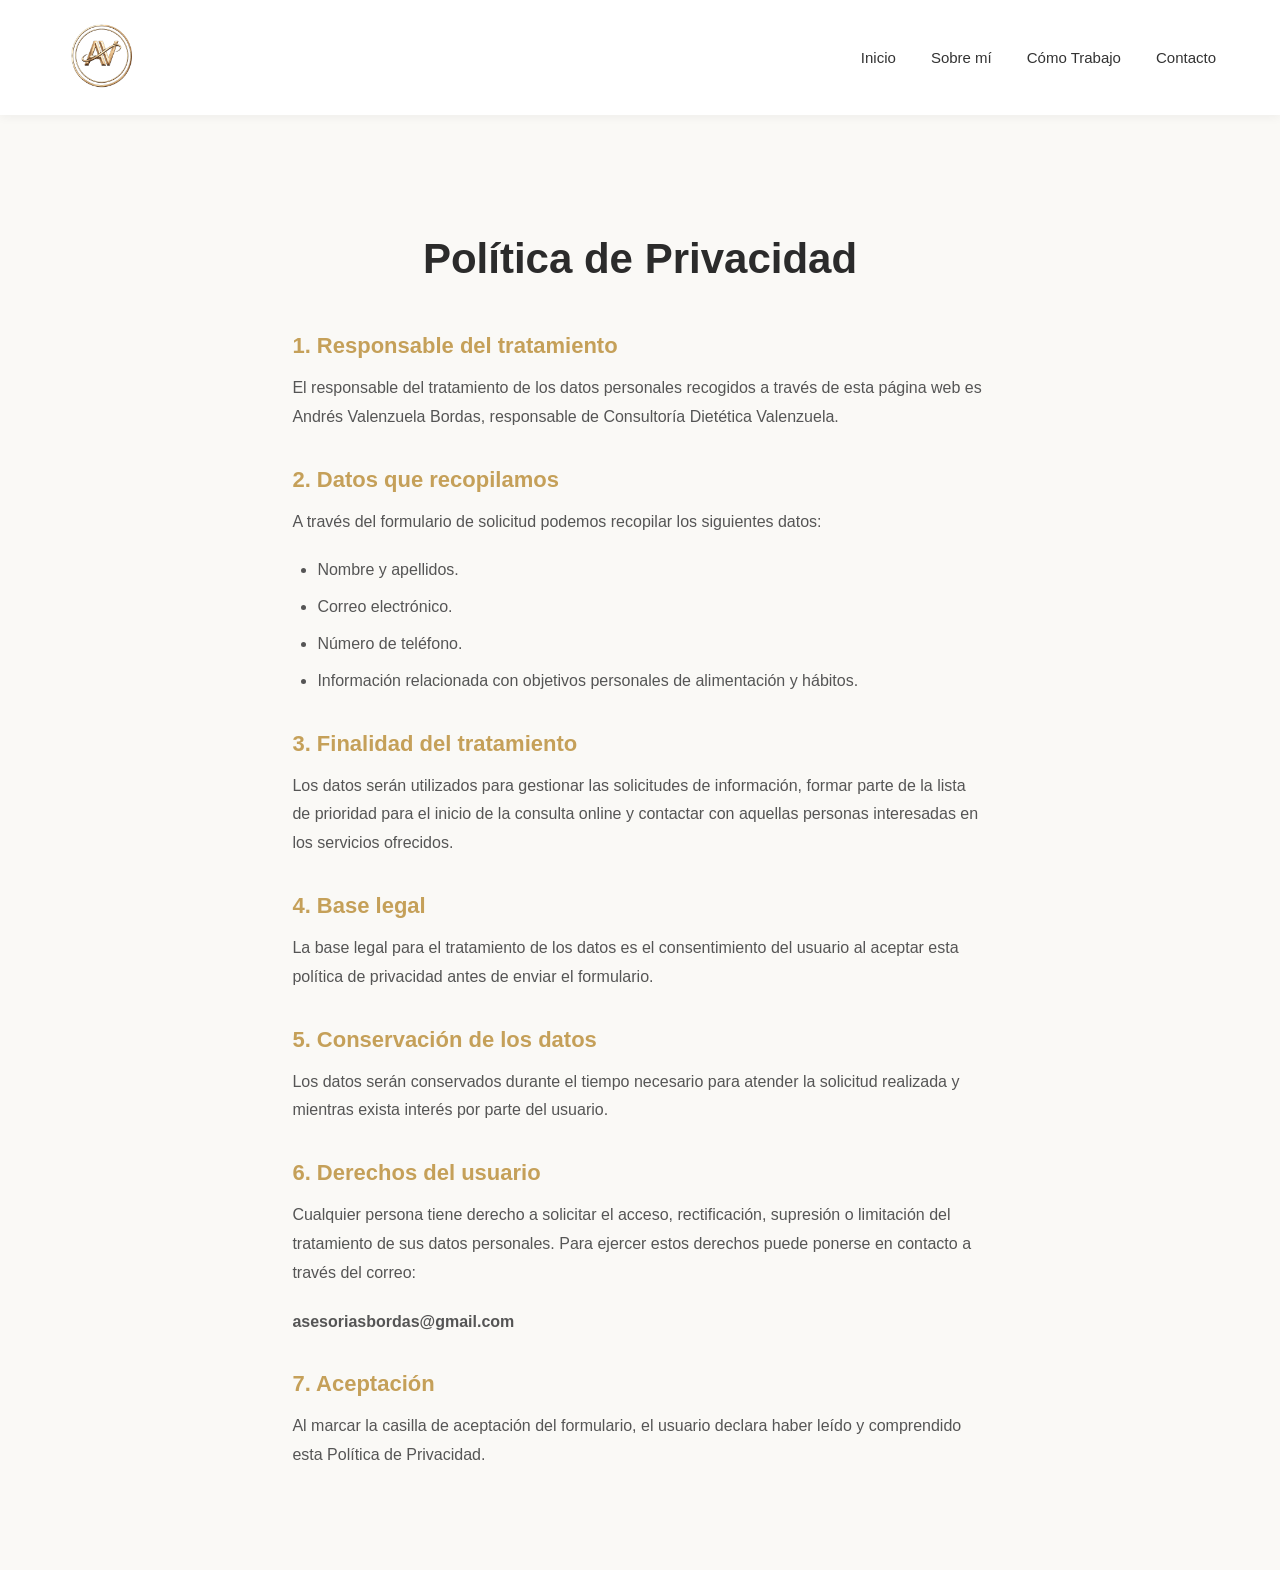
<file: política-privacidad.html>
<!DOCTYPE html>
<html lang="es">

<head>

    <meta charset="UTF-8">
    <meta name="viewport" content="width=device-width, initial-scale=1.0">

    <title>Política de Privacidad | Consultoría Dietética Valenzuela</title>

    <link rel="stylesheet" href="style.css">

</head>


<body>


<header>

    <div class="logo-container">
        <img src="images/logosinfondo.png"
             alt="Consultoría Dietética Valenzuela"
             class="logo-img">
    </div>


    <nav class="nav-izquierda">

        <div class="enlaces-menu">

            <a href="index.html#inicio">Inicio</a>
            <a href="sobre-mi.html">Sobre mí</a>
            <a href="index.html#como-trabajo">Cómo Trabajo</a>
            <a href="index.html#contacto">Contacto</a>

        </div>

    </nav>

</header>



<section class="politica">

    <h1>Política de Privacidad</h1>


    <h2>1. Responsable del tratamiento</h2>

    <p>
        El responsable del tratamiento de los datos personales recogidos a través
        de esta página web es Andrés Valenzuela Bordas, responsable de
        Consultoría Dietética Valenzuela.
    </p>


    <h2>2. Datos que recopilamos</h2>

    <p>
        A través del formulario de solicitud podemos recopilar los siguientes datos:
    </p>

    <ul>
        <li>Nombre y apellidos.</li>
        <li>Correo electrónico.</li>
        <li>Número de teléfono.</li>
        <li>Información relacionada con objetivos personales de alimentación y hábitos.</li>
    </ul>


    <h2>3. Finalidad del tratamiento</h2>

    <p>
        Los datos serán utilizados para gestionar las solicitudes de información,
        formar parte de la lista de prioridad para el inicio de la consulta online
        y contactar con aquellas personas interesadas en los servicios ofrecidos.
    </p>


    <h2>4. Base legal</h2>

    <p>
        La base legal para el tratamiento de los datos es el consentimiento del
        usuario al aceptar esta política de privacidad antes de enviar el formulario.
    </p>


    <h2>5. Conservación de los datos</h2>

    <p>
        Los datos serán conservados durante el tiempo necesario para atender la
        solicitud realizada y mientras exista interés por parte del usuario.
    </p>


    <h2>6. Derechos del usuario</h2>

    <p>
        Cualquier persona tiene derecho a solicitar el acceso, rectificación,
        supresión o limitación del tratamiento de sus datos personales.
        Para ejercer estos derechos puede ponerse en contacto a través del correo:
    </p>

    <p>
        <strong>asesoriasbordas@gmail.com</strong>
    </p>


    <h2>7. Aceptación</h2>

    <p>
        Al marcar la casilla de aceptación del formulario, el usuario declara
        haber leído y comprendido esta Política de Privacidad.
    </p>


</section>


</body>

</html>
</file>
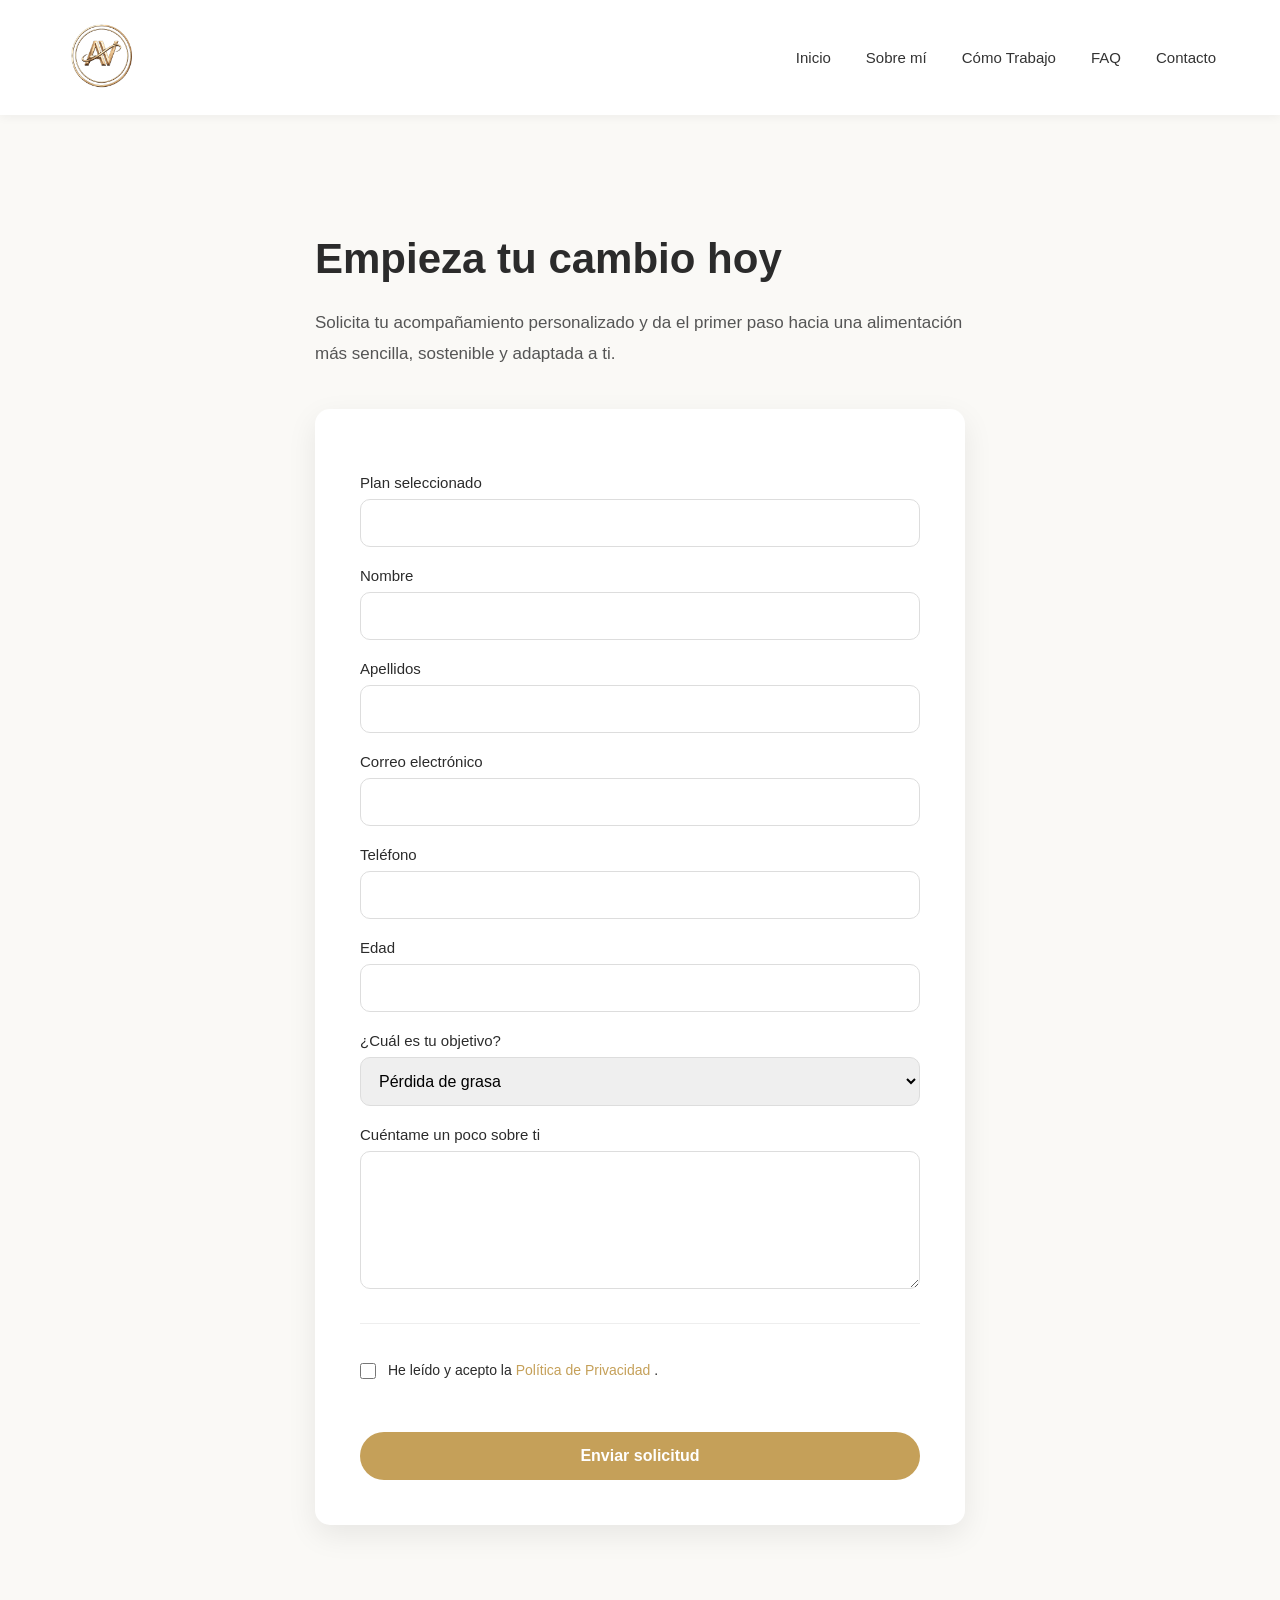
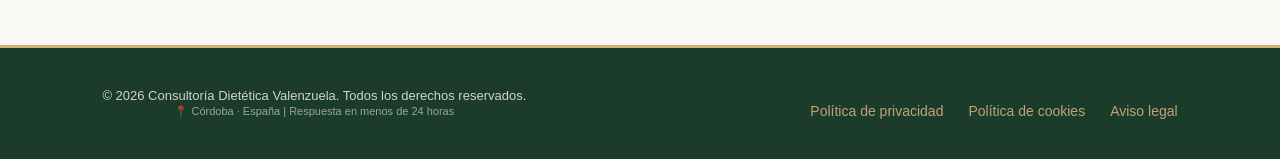
<file: solicitud.html>
<!DOCTYPE html>
<html lang="es">

<head>
    <meta charset="UTF-8">
    <meta name="viewport" content="width=device-width, initial-scale=1.0">

    <title>Solicitar acompañamiento | Consultoría Dietética Valenzuela</title>

    <link rel="icon" type="image/png" href="images/logosinfondo.png">

    <link rel="stylesheet" href="style.css">
</head>


<body>


<header>

    <div class="logo-container">
        <img src="images/logosinfondo.png" 
             alt="Consultoría Dietética Valenzuela"
             class="logo-img">
    </div>


    <nav class="nav-izquierda">

        <div class="enlaces-menu">

            <a href="index.html#inicio">Inicio</a>
            <a href="sobre-mi.html">Sobre mí</a>
            <a href="index.html#como-trabajo">Cómo Trabajo</a>
            <a href="index.html#FAQ">FAQ</a>
            <a href="index.html#contacto">Contacto</a>

        </div>

    </nav>

</header>



<section class="solicitud">


    <div class="solicitud-header">

        <h1>
            Empieza tu cambio hoy
        </h1>
        
<p class="aviso-apertura">
            Solicita tu acompañamiento personalizado y da el primer paso 
            hacia una alimentación más sencilla, sostenible y adaptada a ti.
        </p>


    </div>



    <form 
    class="formulario-solicitud"
    action="https://formspree.io/f/mgogqkvp"
    method="POST">

    <input type="hidden" name="_subject" value="Nueva solicitud lista de espera - Consultoría Dietética Valenzuela">


        <label>
            Plan seleccionado
        </label>

        <input type="text" id="plan" name="plan" readonly>



        <label>
            Nombre
        </label>

        <input type="text" name="nombre" required>



        <label>
            Apellidos
        </label>

        <input type="text" name="apellidos" required>



        <label>
            Correo electrónico
        </label>

        <input type="email" name="email" required>



        <label>
            Teléfono
        </label>

        <input type="tel" name="telefono">



        <label>
            Edad
        </label>

        <input type="number" name="edad">


        <label>
            ¿Cuál es tu objetivo?
        </label>


        <select name="objetivo">

            <option>Pérdida de grasa</option>
            <option>Ganancia muscular</option>
            <option>Mejorar hábitos</option>
            <option>Rendimiento deportivo</option>
            <option>Otro</option>

        </select>


        <label>
            Cuéntame un poco sobre ti
        </label>


        <textarea 
        name="mensaje"
        rows="6"
        placeholder="Cuéntame qué objetivo quieres conseguir, qué dificultades tienes actualmente o cualquier información importante">
        </textarea>

<!-- Consentimiento de comunicaciones -->

<div class="consentimientos">


    <!-- Política de privacidad -->

    <label class="checkbox-linea">

        <input type="checkbox" required name="privacidad">

        <span>
            He leído y acepto la 
            <a href="politica-privacidad.html" target="_blank">
                Política de Privacidad
            </a>.
        </span>

    </label>

</div>



        <button type="submit">
            Enviar solicitud
        </button>


    </form>


</section>


<!-- PIE DE PÁGINA / AVISO LEGAL -->
    <footer>

    <div class="footer-contenedor">
    <p>&copy; 2026 Consultoría Dietética Valenzuela. Todos los derechos reservados.<br><span style="font-size: 11px; opacity: 0.7;">📍 Córdoba · España | Respuesta en menos de 24 horas</span></p>

    <div class="enlaces-legales">

        <a href="politica-privacidad.html">
            Política de privacidad
        </a>

        <a href="politica-cookies.html">
            Política de cookies
        </a>

        <a href="aviso-legal.html">
            Aviso legal
        </a>

    </div>

</footer>

<script>

const parametros = new URLSearchParams(window.location.search);

const plan = parametros.get("plan");


if(plan){

document.getElementById("plan").value = plan;

}

</script>

<script>
const formulario = document.querySelector(".formulario-solicitud");

formulario.addEventListener("submit", function () {

    const datos = new FormData(formulario);

    fetch("https://script.google.com/macros/s/AKfycbymtLnOTmLxJFJkTEzZULucz-Q6iDRUiYT9JrU5dQp8kV0D5q0So7Q8zf5WfOzsdOvVIA/exec", {
        method: "POST",
        body: datos,
        mode: "no-cors",
        keepalive: true
    });

});
</script>
</body>

</html>
</file>
<file: style.css>
/* ==========================================================
   1. VARIABLES Y CONFIGURACIÓN GENERAL
   ========================================================== */
* {
    margin: 0;
    padding: 0;
    box-sizing: border-box;
    font-family: 'Poppins', sans-serif;
}
body {
    background: #faf9f6;
    color: #2b2b2b;
    overflow-x: hidden;
}
/* ==========================================================
   2. BODY Y TIPOGRAFÍA (Estilos base y utilidades generales)
   ========================================================== */
/* La tipografía global Poppins se aplica desde el selector universal (*) */

/* ==========================================================
   3. HEADER / NAVEGACIÓN
   ========================================================== */
header {
    display: flex;
    align-items: center;
    justify-content: space-between;
    padding: 20px 5%;
    background: white;
    position: sticky;
    top: 0;
    box-shadow: 0 2px 10px rgba(0, 0, 0, .05);
    z-index: 1000;
    transition: transform 0.3s ease;
}
header.oculto {
    transform: translateY(-100%);
}
.logo-container {
    display: flex;
    align-items: center;
    margin-right: 25px;
}
.logo-img {
    height: 75px;
    width: auto;
}
.nav-izquierda {
    display: flex;
    align-items: center;
    gap: 50px;
    margin-left: 30px;
}
.nav-izquierda a {
    white-space: nowrap;
    font-size: 15px;
}
.nav a {
    text-decoration: none;
    color: #4a5568;
    font-weight: 500;
    font-size: 16px;
    transition: .3s;
    position: relative;
}
.nav a:hover, 
nav a.active {
    color: #1b3b2b;
    font-weight: 600;
}
/* Efecto subrayado en enlaces de navegación */
nav a::after {
    content: "";
    position: absolute;
    left: 0;
    bottom: -6px;
    width: 0;
    height: 2px;
    background: #1b3b2b;
    transition: .3s;
}
nav a:hover::after {
    width: 100%;
}
.enlaces-menu {
    display: flex;
    gap: 35px;
}
.enlaces-menu a {
    text-decoration: none;
    color: #333;
}
.cta-container {
    margin-left: auto;
}
.btn-reservar {
    background-color: #1b3b2b;
    color: white;
    padding: 12px 24px;
    border-radius: 25px;
    text-decoration: none;
    font-weight: 600;
    font-size: 15px;
    transition: .3s;
}
.btn-reservar:hover {
    background-color: #2c5942;
}

/* Barra de aviso en movimiento (Marquesina) */
.barra-aviso-movimiento {
    background-color: #1b3b2b;
    color: #ffffff;
    padding: 12px 0;
    width: 100%;
    overflow: hidden;
    white-space: nowrap;
    position: relative;
    border-bottom: 2px solid #d1b17e;
    z-index: 999;
}
.marquesina-contenido {
    display: inline-block;
    white-space: nowrap;
    animation: moverDerecha 25s linear infinite;
    padding-left: 100%;
}
.marquesina-contenido span {
    font-size: 14px;
    font-weight: 500;
    letter-spacing: 0.5px;
    color: #ffffff;
}
.marquesina-contenido strong {
    color: #d1b17e;
    font-weight: 700;
}
@keyframes moverDerecha {
    0% { transform: translateX(0%); }
    100% { transform: translateX(-100%); }
}
.barra-aviso-movimiento:hover .marquesina-contenido {
    animation-play-state: paused;
}

/* ==========================================================
   4. HERO
   ========================================================== */
.hero {
    position: relative;
    width: 100%;
    min-height: 85vh;
    background-image: url('images/inicio.PNG');
    background-size: cover;
    background-position: center;
    display: flex;
    align-items: center;
    padding: 0 8%;
}
.hero::before {
    content: '';
    position: absolute;
    top: 0;
    left: 0;
    width: 100%;
    height: 100%;
    background: rgba(255, 255, 255, 0.45);
    z-index: 1;
}
.texto {
    position: relative;
    z-index: 2;
    max-width: 650px;
}
.texto h1 {
    font-size: 54px;
    color: #1b3b2b;
    margin-bottom: 20px;
    line-height: 1.15;
    font-weight: 700;
}
.subtitulo-hero-dorado {
    color: #c5a059;
    font-size: 0.85rem;
    letter-spacing: 1px;
    font-weight: 600;
    margin-bottom: 15px;
    text-transform: uppercase;
}
.descripcion-hero-cursiva {
    font-style: italic;
    font-size: 0.85rem;
    letter-spacing: -0.3px;
    line-height: 1.5;
    margin-bottom: 30px;
    color: #4a5568;
}
/* Botones del Hero */
.botones-hero {
    display: flex;
    align-items: center;
    gap: 15px;
    margin-top: 15px;
    flex-wrap: wrap;
}
.btn-acompañamiento {
    display: inline-block;
    background-color: #1b3b2b;
    color: #ffffff;
    padding: 12px 24px;
    border-radius: 14px;
    text-decoration: none;
    font-weight: 700;
    font-size: 14px;
    letter-spacing: 0.5px;
    transition: all 0.3s ease;
    box-shadow: 0 4px 10px rgba(27, 59, 43, 0.2);
}
.btn-acompañamiento:hover {
    background-color: #2c5942;
    transform: translateY(-2px);
}
.btn-sobre-mi {
    display: inline-block;
    background-color: transparent;
    color: #1b3b2b;
    border: 2px solid #1b3b2b;
    padding: 10px 24px;
    border-radius: 14px;
    text-decoration: none;
    font-weight: 700;
    font-size: 14px;
    letter-spacing: 0.5px;
    transition: all 0.3s ease;
}
.btn-sobre-mi:hover {
    background-color: #1b3b2b;
    color: #ffffff;
    transform: translateY(-2px);
}

/* ==========================================================
   5. SECCIONES PRINCIPALES (Sobre mí, Cómo trabajo, Separadores)
   ========================================================== */
/* Sección Sobre Mí */
.sobre-mi {
    width: 100%;
    padding: 120px 8%;
    background: #f7f4ee;
    box-sizing: border-box;
}
.sobre-mi-contenedor {
    max-width: 1150px;
    margin: 0 auto;
    display: flex;
    align-items: center;
    gap: 90px;
}
.sobre-mi-imagen {
    flex: 1;
    position: relative;
    display: flex;
    justify-content: center;
}
.sobre-mi-imagen::before {
    content: "";
    position: absolute;
    width: 360px;
    height: 450px;
    background: #d1b17e;
    border-radius: 25px;
    top: 25px;
    left: 35px;
    z-index: 0;
    opacity: 0.35;
}
.sobre-mi-imagen img {
    position: relative;
    z-index: 1;
    width: 360px;
    height: 450px;
    object-fit: cover;
    object-position: top center;
    border-radius: 25px;
    box-shadow: 0 20px 45px rgba(27,59,43,0.15);
}
.sobre-mi-texto {
    flex: 1;
}
.sobre-mi-texto h2 {
    font-size: 46px;
    line-height: 1.2;
    color: #1b3b2b;
    margin-bottom: 15px;
    font-weight: 700;
}
.subtitulo-sobremi {
    font-size: 20px;
    color: #d1b17e;
    font-weight: 600;
    margin-bottom: 25px;
    position: relative;
}
.subtitulo-sobremi::after {
    content: "";
    display: block;
    width: 55px;
    height: 2px;
    background: #d1b17e;
    margin-top: 15px;
}
.sobre-mi-texto p {
    font-size: 17px;
    line-height: 1.8;
    color: #4a5568;
    margin-bottom: 18px;
}

/* SEPARADOR VERDE HERO - SOBRE MÍ */
.separador-verde {
    background: linear-gradient(
        135deg,
        #1b3b2b 0%,
        #254936 50%,
        #1b3b2b 100%
    );
    padding: 35px 5%;
    text-align: center;
    color: #ffffff;
    border-top: 3px solid #d1b17e;
    border-bottom: 3px solid #d1b17e;
    position: relative;
    overflow: hidden;
}
.separador-verde::before {
    content: "";
    position: absolute;
    width: 250px;
    height: 250px;
    background: rgba(209,177,126,0.08);
    border-radius: 50%;
    top: -120px;
    right: -80px;
}
.separador-verde-contenido {
    position: relative;
    z-index: 1;
}
.separador-verde-contenido h3 {
    font-size: 24px;
    font-weight: 700;
    letter-spacing: 1px;
    margin-bottom: 8px;
    line-height: 1.3;
}
.separador-verde-contenido p {
    font-size: 16px;
    color: #fdfcf7;
    opacity: 0.9;
    margin: 0;
}

/* Sección Cómo Trabajo */
.seccion-como-trabajo {
    padding: 80px 8%;
    background-color: #faf9f6;
}
.trabajo-header {
    text-align: center;
    max-width: 800px;
    margin: 0 auto 60px auto;
}
.trabajo-header h2 {
    font-size: 32px;
    color: #1b3b2b;
    margin-bottom: 18px;
    font-weight: 600;
    line-height: 1.2;
}
.trabajo-header p {
    font-size: 17px;
    color: #4a5568;
    line-height: 1.6;
}
.pasos-contenedor-horizontal {
    display: grid;
    grid-template-columns: repeat(5, 1fr);
    gap: 15px;
    margin-bottom: 70px;
    position: relative;
    text-align: center;
    max-width: 1200px;
    margin-left: auto;
    margin-right: auto;
}
.pasos-contenedor-horizontal::before {
    content: '';
    position: absolute;
    top: 42px;
    left: 8%;
    right: 8%;
    height: 2px;
    border-top: 2px dashed rgba(209, 177, 126, 0.6);
    z-index: 1;
}
.paso-item-h {
    background: transparent;
    padding: 0 5px;
    display: flex;
    flex-direction: column;
    align-items: center;
    position: relative;
    z-index: 2;
}
.paso-icono-circulo {
    width: 85px;
    height: 85px;
    background-color: #ffffff;
    border-radius: 50%;
    display: flex;
    align-items: center;
    justify-content: center;
    margin-bottom: 12px;
    border: 1px solid rgba(209, 177, 126, 0.4);
    box-shadow: 0 4px 10px rgba(27, 59, 43, 0.04);
}
.paso-icono-circulo i {
    font-size: 28px;
    color: #1b3b2b;
}
.paso-numero-badge {
    width: 24px;
    height: 24px;
    background-color: #1b3b2b;
    color: #ffffff;
    font-size: 12px;
    font-weight: 700;
    border-radius: 50%;
    display: flex;
    align-items: center;
    justify-content: center;
    margin-bottom: 12px;
}
.paso-item-h h3 {
    font-size: 16px;
    color: #1b3b2b;
    margin-bottom: 8px;
    font-weight: 700;
}
.paso-item-h p {
    font-size: 13px;
    color: #4a5568;
    line-height: 1.4;
}

/* ==========================================================
   6. SERVICIOS / TARJETAS (Planes, Qué incluye, Descuentos)
   ========================================================== */
/* Qué incluye */
.incluye-caja-grande {
    background-color: #ffffff;
    border-radius: 25px;
    padding: 50px;
    box-shadow: 0 15px 35px rgba(27, 59, 43, 0.05);
    border: 1px solid rgba(209, 177, 126, 0.3);
    margin-bottom: 70px;
    max-width: 1100px;
    margin-left: auto;
    margin-right: auto;
}
.incluye-caja-grande > h3 {
    text-align: center;
    font-size: 26px;
    color: #1b3b2b;
    margin-bottom: 40px;
    font-weight: 700;
}
.incluye-grid {
    display: grid;
    grid-template-columns: repeat(auto-fit, minmax(280px, 1fr));
    gap: 30px;
}
.incluye-card {
    background: #faf9f6;
    padding: 20px 25px;
    border-radius: 15px;
    border-left: 4px solid #1b3b2b;
}
.incluye-card strong {
    font-size: 16px;
    color: #1b3b2b;
    display: block;
    margin-bottom: 8px;
}
.incluye-card p {
    font-size: 14px;
    color: #4a5568;
    line-height: 1.5;
}

/* Tarifa / Planes */
.tarifa-seccion-tres {
    max-width: 1100px;
    margin: 0 auto;
    text-align: center;
    margin-top: 80px;
}
.tarifa-seccion-tres > h3 {
    font-size: 32px;
    color: #1b3b2b;
    margin-bottom: 40px;
    font-weight: 700;
}
.planes-grid-tres {
    display: grid;
    grid-template-columns: repeat(2, minmax(280px, 320px));
    justify-content: center;
    gap: 30px;
    align-items: stretch;
    margin-bottom: 30px;
}
@media (max-width: 700px) {
    .planes-grid-tres {
        grid-template-columns: minmax(0, 320px);
        justify-content: center;
        gap: 20px;
    }
}
.tarjeta-plan-opcion {
    background: #ffffff;
    border-radius: 25px;
    padding: 40px 25px;
    box-shadow: 0 10px 30px rgba(27, 59, 43, 0.05);
    border: 1px solid rgba(209, 177, 126, 0.3);
    display: flex;
    flex-direction: column;
    align-items: center;
    position: relative;
    transition: transform 0.3s ease;
    width: 100%;
    box-sizing: border-box;
}
.tarjeta-plan-opcion:hover {
    transform: translateY(-5px);
}
.plan-destacado {
    border: 2px solid #d1b17e;
    box-shadow: 0 15px 40px rgba(27, 59, 43, 0.1);
    z-index: 2;
}
.etiqueta-mas-elegido {
    position: absolute;
    top: -15px;
    background-color: #1b3b2b;
    color: #d1b17e;
    font-size: 11px;
    font-weight: 700;
    text-transform: uppercase;
    letter-spacing: 1px;
    padding: 6px 15px;
    border-radius: 20px;
    border: 1px solid #d1b17e;
}
.tarjeta-plan-opcion .precio-etiqueta {
    font-size: 13px;
    text-transform: uppercase;
    letter-spacing: 1.5px;
    color: #4a5568;
    font-weight: 700;
    margin-bottom: 15px;
}
.tarjeta-plan-opcion .precio-numero {
    font-size: 40px;
    font-weight: 700;
    color: #1b3b2b;
    margin-bottom: 5px;
    display: flex;
    align-items: baseline;
    justify-content: center;
    gap: 5px;
}
.tarjeta-plan-opcion .precio-numero span {
    font-size: 16px;
    font-weight: 400;
    color: #4a5568;
}
.precio-ahorro {
    font-size: 13px;
    color: #1b3b2b;
    font-weight: 600;
    margin-bottom: 10px;
    background-color: #faf9f6;
    padding: 4px 12px;
    border-radius: 8px;
    border: 1px dashed rgba(209, 177, 126, 0.5);
}
.tarjeta-plan-opcion .precio-detalle {
    font-size: 13px;
    color: #4a5568;
    opacity: 0.8;
}
.btn-plan-opcion {
    display: inline-block;
    background-color: #ffffff;
    color: #1b3b2b;
    border: 2px solid #1b3b2b;
    padding: 12px 25px;
    border-radius: 30px;
    text-decoration: none;
    font-weight: 700;
    font-size: 14px;
    transition: .3s;
    width: 100%;
    margin-top: auto;
    box-sizing: border-box;
}
.btn-plan-opcion:hover {
    background-color: #1b3b2b;
    color: #ffffff;
}
.btn-plan-destacado-btn {
    background-color: #1b3b2b;
    color: #ffffff;
}
.btn-plan-destacado-btn:hover {
    background-color: #2c5942;
}

/* Descuentos y Compromiso Social */
.seccion-descuentos-solidarios {
    margin-top: 50px;
    background-color: #ffffff;
    padding: 40px;
    border-radius: 25px;
    border: 1px solid rgba(209, 177, 126, 0.4);
    box-shadow: 0 10px 30px rgba(27, 59, 43, 0.04);
    text-align: left;
}
.descuentos-grid-cuatro {
    display: grid;
    grid-template-columns: repeat(2, 1fr);
    gap: 20px;
    margin-top: 25px;
}
.descuento-card {
    background: #faf9f6;
    padding: 22px;
    border-radius: 15px;
    border: 1px solid rgba(209, 177, 126, 0.4);
    box-shadow: 0 5px 15px rgba(27, 59, 43, 0.03);
}
.descuento-card strong {
    font-size: 15px;
    color: #1b3b2b;
    display: block;
    margin-bottom: 6px;
}
.descuento-card p {
    font-size: 13px;
    color: #4a5568;
    line-height: 1.5;
}

/* ==========================================================
   7. FORMULARIOS (Solicitud y Contacto)
   ========================================================== */
.seccion-contacto {
    padding: 80px 8%;
    background-color: #f7f4ee;
    text-align: center;
}
.contacto-caja-principal {
    max-width: 800px;
    margin: 0 auto;
    background-color: #ffffff;
    padding: 50px;
    border-radius: 25px;
    box-shadow: 0 15px 35px rgba(27, 59, 43, 0.06);
    border: 1px solid rgba(209, 177, 126, 0.3);
}
.contacto-caja-principal h2 {
    font-size: 36px;
    color: #1b3b2b;
    margin-bottom: 15px;
    font-weight: 700;
}
.contacto-caja-principal p {
    font-size: 17px;
    color: #4a5568;
    margin-bottom: 35px;
    line-height: 1.6;
}
.contacto-info-contenedor {
    display: flex;
    justify-content: center;
    gap: 20px;
    flex-wrap: wrap;
}
.contacto-enlace-oficial {
    display: inline-flex;
    align-items: center;
    gap: 12px;
    background-color: #faf9f6;
    color: #1b3b2b;
    padding: 14px 25px;
    border-radius: 30px;
    text-decoration: none;
    font-weight: 600;
    font-size: 15px;
    border: 1px solid rgba(209, 177, 126, 0.5);
    transition: all 0.3s ease;
}
.contacto-enlace-oficial:hover {
    background-color: #1b3b2b;
    color: #ffffff;
    transform: translateY(-2px);
}
.contacto-enlace-oficial i {
    font-size: 20px;
    color: #d1b17e;
}
.contacto-enlace-oficial:hover i {
    color: #d1b17e;
}

/* Página de Solicitud */
.solicitud {
    min-height: 100vh;
    padding: 120px 8%;
    background: #faf9f6;
}
.solicitud-header {
    max-width: 650px;
    margin: 0 auto 40px;
}
.solicitud-header h1 {
    text-align: left;
    font-size: 42px;
    color: #2b2b2b;
    margin-bottom: 25px;
    font-weight: 600;
}
.solicitud-header p {
    text-align: left;
    font-size: 17px;
    line-height: 1.8;
    color: #555;
    margin-bottom: 20px;
}
.formulario-solicitud {
    max-width: 650px;
    margin: auto;
    background: white;
    padding: 45px;
    border-radius: 15px;
    box-shadow: 0 10px 30px rgba(0, 0, 0, 0.08);
}
.formulario-solicitud label {
    display: block;
    margin-bottom: 8px;
    margin-top: 20px;
    font-size: 15px;
    font-weight: 500;
    color: #2b2b2b;
}
.formulario-solicitud input:not([type="radio"]):not([type="checkbox"]),
.formulario-solicitud textarea,
.formulario-solicitud select {
    width: 100%;
    padding: 14px;
    border: 1px solid #ddd;
    border-radius: 10px;
}
input[type="radio"],
input[type="checkbox"] {
    width: 18px !important;
    height: 18px !important;
    min-width: 18px;
    padding: 0 !important;
    margin: 3px 0 0 0;
}
.formulario-solicitud input:focus,
.formulario-solicitud select:focus,
.formulario-solicitud textarea:focus {
    border-color: #c5a059;
}
.formulario-solicitud textarea {
    resize: vertical;
}
.opcion-radio {
    display: flex;
    align-items: flex-start;
    gap: 15px;
    padding: 22px;
    border: 1px solid #e6e0d8;
    border-radius: 14px;
    background: white;
    transition: .3s;
}
.opcion-radio:hover {
    border-color: #c5a059;
    box-shadow: 0 8px 20px rgba(0, 0, 0, .05);
}
#plan {
    color: #c5a059;
    font-weight: 600;
}
.privacidad {
    display: flex !important;
    align-items: center;
    gap: 10px;
    margin-top: 25px !important;
    font-size: 14px !important;
}
.privacidad input {
    width: auto;
}
.formulario-solicitud button {
    width: 100%;
    margin-top: 35px;
    padding: 15px;
    border: none;
    border-radius: 30px;
    background: #c5a059;
    color: white;
    font-size: 16px;
    font-weight: 600;
    cursor: pointer;
    transition: 0.3s;
}
.formulario-solicitud button:hover {
    transform: translateY(-2px);
    opacity: 0.9;
}
.situacion-formulario {
    margin-top: 30px;
    margin-bottom: 25px;
}
.titulo-opciones {
    display: block;
    font-size: 15px !important;
    font-weight: 600 !important;
    color: #2b2b2b;
    margin-bottom: 15px !important;
}
.titulo-opciones span {
    color: #c5a059;
}
.consentimientos {
    margin-top: 30px;
    padding-top: 20px;
    border-top: 1px solid #eee;
}
.checkbox-linea {
    display: flex !important;
    align-items: flex-start !important;
    gap: 12px;
    margin: 15px 0 !important;
    font-size: 14px !important;
    font-weight: 400 !important;
    line-height: 1.6;
    color: #555;
    cursor: pointer;
}
.checkbox-linea input {
    appearance: auto;
    width: 16px !important;
    height: 16px !important;
    min-width: 16px;
    margin-top: 4px;
    padding: 0 !important;
    flex-shrink: 0;
}
.checkbox-linea span {
    display: block;
}
.checkbox-linea a {
    color: #c5a059;
    font-weight: 500;
    text-decoration: none;
}
.checkbox-linea a:hover {
    text-decoration: underline;
}

/* ==========================================================
   8. FOOTER (Definitivo y adaptado a pantalla grande)
   ========================================================== */
footer {
    background-color: #1b3b2b !important;
    color: #ffffff !important;
    padding: 40px 8%;
    text-align: center;
    border-top: 3px solid #d1b17e;
}
.footer-contenedor {
    max-width: 1100px;
    margin: 0 auto;
    display: flex;
    flex-direction: column;
    gap: 15px;
    align-items: center;
    justify-content: space-between;
}
@media(min-width: 768px) {
    .footer-contenedor {
        flex-direction: row;
    }
}
.footer-contenedor p {
    font-size: 13px;
    color: #fdfcf7;
    opacity: 0.8;
}
.footer-links {
    display: flex;
    gap: 20px;
}
.footer-links a {
    color: #d1b17e;
    text-decoration: none;
    font-size: 13px;
    transition: 0.3s;
}
.footer-links a:hover {
    text-decoration: underline;
    color: #ffffff;
}
.enlaces-legales {
    display: flex;
    justify-content: center;
    align-items: center;
    gap: 25px;
    flex-wrap: wrap;
    margin-top: 15px;
}
.enlaces-legales a {
    color: #d1b17e !important;
    opacity: 0.9;
    text-decoration: none;
    font-size: 14px;
    transition: .3s;
}
.enlaces-legales a:hover {
    color: #ffffff !important;
    text-decoration: underline;
    opacity: 1;
}

/* ==========================================================
   BANNER DE COOKIES (Diseño flotante limpio y ordenado)
   ========================================================== */
.cookie-banner {
    position: fixed;
    bottom: 25px;
    left: 50%;
    transform: translateX(-50%);
    width: min(92%, 850px);
    background: #ffffff;
    padding: 24px 30px;
    border-radius: 16px;
    box-shadow: 0 10px 35px rgba(27, 59, 43, 0.2);
    border: 1px solid rgba(209, 177, 126, 0.4);
    display: none; /* Se activa mediante JS */
    z-index: 9999;
    text-align: left;
}
.cookie-banner p {
    color: #4a5568;
    font-size: 14px;
    line-height: 1.6;
    margin-bottom: 18px;
}
.cookie-banner a {
    color: #1b3b2b;
    font-weight: 600;
    text-decoration: underline;
}
.cookie-botones {
    display: flex;
    gap: 12px;
    justify-content: flex-end;
    align-items: center;
    flex-wrap: wrap;
}
.btn-cookie {
    padding: 10px 20px;
    border: none;
    border-radius: 30px;
    cursor: pointer;
    font-weight: 600;
    font-size: 14px;
    transition: .3s;
}
.aceptar {
    background: #1b3b2b;
    color: white;
}
.aceptar:hover {
    background: #2c5942;
}
.rechazar {
    background: #faf9f6;
    color: #4a5568;
    border: 1px solid #d5d0c7;
}
.rechazar:hover {
    background: #f0ebe1;
}

/* ==========================
   PREGUNTAS FRECUENTES
========================== */
.FAQ {
    padding: 40px 8%;
    background: #faf9f6;
}
.section-title {
    text-align: center;
    margin-bottom: 45px;
}
.section-title h2 {
    font-size: 2.3rem;
    color: #1b3b2b;
    margin-bottom: 15px;
}
.section-title p {
    color: #555;
    font-size: 1.05rem;
}
.faq-container {
    max-width: 900px;
    margin: auto;
}
.faq-item {
    background: white;
    margin-bottom: 15px;
    border-radius: 15px;
    padding: 0;
    overflow: hidden;
    box-shadow: 0 5px 20px rgba(0,0,0,0.05);
    border-left: 4px solid #d1b17e;
}
.faq-item summary {
    cursor: pointer;
    padding: 22px 25px;
    font-weight: 600;
    color: #1b3b2b;
    font-size: 1.05rem;
    list-style: none;
    position: relative;
}
.faq-item summary::after {
    content: "+";
    position: absolute;
    right: 25px;
    font-size: 1.5rem;
    color: #d1b17e;
}
.faq-item[open] summary::after {
    content: "-";
}
.faq-item p {
    padding: 0 25px 25px;
    color: #555;
    line-height: 1.7;
}
@media(max-width:768px){
    .FAQ {
        padding: 30px 5%;
    }
    .section-title h2 {
        font-size: 1.8rem;
    }
    .faq-item summary {
        font-size: 0.95rem;
        padding: 18px;
    }
    .faq-item p {
        padding: 0 18px 20px;
        font-size: 0.95rem;
    }
}

/* =====================================================
   SECCIÓN OPINIONES
===================================================== */
.opiniones-section {
    padding: 40px 8%;
    background: #faf9f6;
}
.opiniones-header {
    max-width: 850px;
    margin: 0 auto 50px;
    text-align: center;
}
.opiniones-header h2 {
    color: #1b3b2b;
    font-size: 2.4rem;
    margin-bottom: 15px;
}
.opiniones-header p {
    color: #555;
    font-size: 1.05rem;
    line-height: 1.7;
}
.opiniones-grid {
    max-width: 1200px;
    margin: auto;
    display: grid;
    grid-template-columns: repeat(3, 1fr);
    gap: 30px;
}
.opinion-card {
    background: white;
    padding: 35px 30px;
    border-radius: 20px;
    text-align: center;
    box-shadow: 0 10px 30px rgba(0,0,0,0.06);
    border-top: 4px solid #d1b17e;
    transition: transform .3s ease;
}
.opinion-card:hover {
    transform: translateY(-8px);
}
.estrellas {
    color: #d1b17e;
    font-size: 1.4rem;
    letter-spacing: 3px;
    margin-bottom: 20px;
}
.opinion-card p {
    color: #555;
    line-height: 1.7;
    font-size: 0.95rem;
    font-style: italic;
    margin-bottom: 25px;
}
.opinion-card h3 {
    color: #1b3b2b;
    font-size: 1.1rem;
    margin-bottom: 5px;
}
.opinion-card span {
    color: #777;
    font-size: 0.9rem;
}

/* FORMULARIO DE OPINIONES */
.form-opinion {
    max-width: 750px;
    margin: 70px auto 0;
    background: white;
    padding: 30px;
    border-radius: 25px;
    box-shadow: 0 10px 30px rgba(0,0,0,0.06);
}
.form-opinion h3 {
    text-align: center;
    color: #1b3b2b;
    font-size: 1.6rem;
    margin-bottom: 30px;
}
.form-opinion form {
    display: flex;
    flex-direction: column;
    gap: 18px;
}
.form-opinion input,
.form-opinion select,
.form-opinion textarea {
    width: 100%;
    padding: 15px 18px;
    border: 1px solid #ddd;
    border-radius: 12px;
    font-family: 'Poppins', sans-serif;
    font-size: 0.95rem;
    outline: none;
}
.form-opinion input:focus,
.form-opinion select:focus,
.form-opinion textarea:focus {
    border-color: #d1b17e;
}
.form-opinion textarea {
    min-height: 150px;
    resize: vertical;
}
.check-opinion {
    display: flex;
    align-items: flex-start;
    gap: 10px;
    color: #555;
    font-size: 0.85rem;
    line-height: 1.5;
}
.check-opinion input {
    width: auto;
    margin-top: 5px;
}
.check-opinion a {
    color: #1b3b2b;
    text-decoration: underline;
    font-weight: 500;
}
.check-opinion a:hover {
    color: #d1b17e;
}
.form-opinion button {
    background: #1b3b2b;
    color: white;
    border: none;
    padding: 15px 35px;
    border-radius: 30px;
    font-family: 'Poppins', sans-serif;
    font-size: 1rem;
    cursor: pointer;
    transition: .3s;
}
.form-opinion button:hover {
    background: #d1b17e;
}

@media(max-width: 1000px) {
    .opiniones-grid {
        grid-template-columns: 1fr 1fr;
    }
}
@media(max-width: 700px) {
    .opiniones-section {
        padding: 30px 5%;
    }
    .opiniones-header h2 {
        font-size: 2rem;
    }
    .opiniones-grid {
        grid-template-columns: 1fr;
    }
    .form-opinion {
        padding: 25px;
    }
}

/* ==========================================================
   9. RESPONSIVE MÓVIL / TABLET (Medias Queries unificadas)
   ========================================================== */
@media (max-width: 1024px) {
    header {
        flex-direction: column;
        gap: 15px;
        padding: 15px;
    }
    .logo-container, 
    nav, 
    .cta-container {
        width: 100%;
        justify-content: center;
        text-align: center;
    }
    nav {
        gap: 20px;
        flex-wrap: wrap;
    }
    nav a {
        font-size: 15px;
    }
    .hero {
        padding: 40px 5%;
        text-align: left;
    }
    .texto {
        max-width: 100%;
    }
    .botones-hero {
        justify-content: flex-start;
        flex-direction: row;
        flex-wrap: wrap;
    }
    .texto h1 {
        font-size: 38px;
    }
}
@media (max-width: 950px) {
    .pasos-contenedor-horizontal {
        grid-template-columns: 1fr;
        gap: 40px;
    }
    .pasos-contenedor-horizontal::before {
        display: none;
    }
    .planes-grid-tres {
        grid-template-columns: 1fr;
        max-width: 450px;
        margin-left: auto;
        margin-right: auto;
    }
}
@media (max-width: 900px) {
    .seccion-como-trabajo {
        padding: 50px 4%;
    }
    .trabajo-header h2 {
        font-size: 32px;
    }
    .incluye-caja-grande {
        padding: 30px 20px;
    }
}
@media (max-width: 768px) {
    header {
        flex-direction: column;
        padding: 15px 20px;
        text-align: center;
    }
    .logo-container {
        margin-right: 0;
        margin-bottom: 15px;
    }
    .nav-izquierda {
        margin-left: 0;
        gap: 20px;
        flex-wrap: wrap;
        justify-content: center;
        margin-bottom: 15px;
    }
    .sobre-mi {
        padding: 70px 6%;
    }
    .sobre-mi-contenedor {
        flex-direction: column;
        gap: 50px;
    }
    .sobre-mi-imagen::before {
        width: 280px;
        height: 350px;
        top: 15px;
        left: 15px;
    }
    .sobre-mi-imagen img {
        width: 280px;
        height: 350px;
    }
    .sobre-mi-texto h2 {
        font-size: 36px;
        text-align: center;
    }
    .subtitulo-sobremi {
        text-align: center;
        font-size: 18px;
        width: 100%;
    }
    .subtitulo-sobremi::after {
        margin-left: auto;
        margin-right: auto;
    }
    .sobre-mi-texto p {
        font-size: 16px;
        line-height: 1.7;
    }
    .enlaces-menu {
        flex-wrap: wrap;
        justify-content: center;
        gap: 20px;
    }
    .cta-container {
        margin-left: 0;
        width: 100%;
        display: flex;
        justify-content: center;
    }
    .descuentos-grid-cuatro {
        grid-template-columns: 1fr;
    }
    .contacto-caja-principal {
        padding: 30px 20px;
    }
    .contacto-caja-principal h2 {
        font-size: 28px;
    }
    .contacto-caja-principal p {
        font-size: 15px;
    }
    .contacto-enlace-oficial {
        font-size: 14px;
        padding: 12px 20px;
        width: 100%;
        max-width: 100%;
        word-break: break-word;
    }
    .contacto-enlace-oficial i {
        font-size: 18px;
        flex-shrink: 0;
    }
    .hero {
        width: 100%;
        padding-top: 25px;
        background-color: #faf9f6;
    }
    .texto h1, 
    .hero-texto h1 {
        font-size: 42px;
        margin-bottom: 12px;
        line-height: 1.1;
        font-weight: 700;
    }
    .subtitulo-hero-dorado {
        font-size: 14px;
        font-weight: 600;
        color: #d1b17e;
        margin-bottom: 18px;
        letter-spacing: 0.5px;
    }
    .descripcion-hero-cursiva {
        font-size: 16px;
        line-height: 1.5;
        margin-bottom: 25px;
        color: #4a5568;
    }
    .solicitud {
        padding: 70px 5% 60px;
    }
    .solicitud-header {
        margin-bottom: 35px;
    }
    .solicitud-header h1 {
        font-size: 30px;
        line-height: 1.2;
        margin-bottom: 18px;
    }
    .solicitud-header p {
        font-size: 15px;
        line-height: 1.7;
        margin-bottom: 15px;
    }
    .formulario-solicitud {
        padding: 25px 18px;
        border-radius: 12px;
    }
    .formulario-solicitud label {
        font-size: 14px;
        margin-top: 18px;
        margin-bottom: 7px;
    }
    .formulario-solicitud input,
    .formulario-solicitud select,
    .formulario-solicitud textarea {
        padding: 13px;
        font-size: 16px;
    }
    .formulario-solicitud button {
        margin-top: 25px;
        padding: 14px;
        font-size: 15px;
    }
    .privacidad {
        font-size: 13px !important;
    }
}

/* ==========================================================
   10. AJUSTES FINALES (Páginas de política, cookies y elementos flotantes)
   ========================================================== */
.politica {
    max-width: 900px;
    margin: 0 auto;
    padding: 120px 8% 80px;
    background: #faf9f6;
}
.politica h1 {
    text-align: center;
    font-size: 42px;
    font-weight: 600;
    color: #2b2b2b;
    margin-bottom: 50px;
}
.politica h2 {
    color: #c5a059;
    font-size: 22px;
    font-weight: 600;
    margin-top: 35px;
    margin-bottom: 15px;
}
.politica p {
    color: #555;
    font-size: 16px;
    line-height: 1.8;
    margin-bottom: 20px;
}
.politica ul {
    margin: 15px 0 25px 25px;
    color: #555;
    line-height: 1.8;
}
.politica li {
    margin-bottom: 8px;
}
.politica a {
    color: #c5a059;
    text-decoration: none;
}
.politica a:hover {
    text-decoration: underline;
}
@media (max-width: 768px) {
    .politica {
        padding: 90px 5% 60px;
    }
    .politica h1 {
        font-size: 32px;
    }
    .politica h2 {
        font-size: 19px;
    }
    .politica p,
    .politica li {
        font-size: 15px;
    }
}
.contacto-cta {
    margin-top: 40px;
    text-align: center;
}
.contacto-cta h3 {
    color: #1b3b2b;
    font-size: 26px;
    margin-bottom: 12px;
}
.contacto-cta p {
    color: #4a5568;
    margin-bottom: 25px;
    line-height: 1.7;
}
.boton-principal {
    display: inline-block;
    background: #1b3b2b;
    color: #ffffff;
    padding: 15px 34px;
    border-radius: 50px;
    text-decoration: none;
    font-size: 16px;
    font-weight: 600;
    transition: all 0.3s ease;
    box-shadow: 0 10px 25px rgba(27, 59, 43, 0.15);
}
.boton-principal:hover {
    background: #d1b17e;
    color: #1b3b2b;
    transform: translateY(-2px);
    box-shadow: 0 15px 30px rgba(27, 59, 43, 0.2);
}

/* PRECIOS PROMOCIONALES */
.precio-original {
    font-size: 15px;
    color: #6b7280;
    text-decoration: line-through;
    text-decoration-thickness: 1.5px;
    margin-bottom: 2px;
}
.precio-promocional {
    margin-top: 0;
}
.precio-descuento {
    display: inline-block;
    margin: 8px auto 10px;
    padding: 5px 10px;
    border-radius: 999px;
    background: #d1b17e;
    color: #1b3b2b;
    font-size: 11px;
    font-weight: 800;
    letter-spacing: 0.5px;
}
.plan-destacado .precio-descuento {
    background: #1b3b2b;
    color: #ffffff;
}
@media (max-width: 768px) {
    .precio-original {
        font-size: 14px;
    }
    .precio-descuento {
        font-size: 10px;
    }
}

/* DESCUENTO DEPORTISTAS */
.av-deporte,
.av-deporte * {
    box-sizing: border-box;
}
.av-deporte {
    display: block;
    width: 100%;
    max-width: 100%;
    padding: 55px 20px;
    background: #faf9f6;
    color: #1b3b2b;
    overflow-wrap: break-word;
}
.av-deporte-contenedor {
    width: 100%;
    max-width: 1100px;
    margin: 0 auto;
}
.av-deporte-intro {
    max-width: 780px;
    margin: 0 auto 35px;
    text-align: center;
}
.av-deporte-etiqueta {
    display: inline-block;
    margin-bottom: 15px;
    color: #8b7044;
    font-size: 12px;
    font-weight: 600;
    letter-spacing: 2px;
}
.av-deporte-intro h2 {
    margin: 0 0 18px;
    color: #1b3b2b;
    font-size: clamp(26px, 3vw, 38px);
    line-height: 1.3;
}
.av-deporte-intro h2 span {
    display: block;
    color: #8b7044;
}
.av-deporte-intro p {
    margin: 0;
    color: #555555;
    font-size: 16px;
    line-height: 1.8;
}
.av-deporte-grid {
    display: grid;
    grid-template-columns: repeat(3, minmax(0, 1fr));
    gap: 20px;
    margin-bottom: 30px;
}
.av-deporte-tarjeta {
    min-width: 0;
    padding: 28px 22px;
    background: #ffffff;
    border: 1px solid #e7e0d5;
    border-radius: 18px;
    text-align: center;
    transition: transform 0.25s ease, box-shadow 0.25s ease;
}
.av-deporte-tarjeta:hover {
    transform: translateY(-4px);
    box-shadow: 0 10px 25px rgba(27, 59, 43, 0.08);
}
.av-deporte-icono {
    margin-bottom: 15px;
    font-size: 32px;
}
.av-deporte-tarjeta h3 {
    margin: 0 0 12px;
    color: #1b3b2b;
    font-size: 18px;
    line-height: 1.4;
}
.av-deporte-tarjeta p {
    margin: 0;
    color: #666666;
    font-size: 14px;
    line-height: 1.7;
}

@media screen and (min-width: 769px) and (max-width: 1024px) {
    .av-deporte {
        padding: 40px 24px;
    }
    .av-deporte-intro {
        max-width: 700px;
    }
    .av-deporte-intro h2 {
        font-size: 30px;
    }
    .av-deporte-grid {
        grid-template-columns: repeat(2, minmax(0, 1fr));
        gap: 16px;
    }
    .av-deporte-tarjeta {
        padding: 24px 18px;
    }
}
@media screen and (max-width: 768px) {
    .av-deporte {
        padding: 35px 15px;
    }
    .av-deporte-grid {
        grid-template-columns: minmax(0, 1fr);
        gap: 15px;
    }
    .av-deporte-tarjeta {
        padding: 25px 20px;
    }
    .av-deporte-intro h2 {
        font-size: 26px;
    }
}
@media screen and (min-width: 1025px) {
    .av-deporte-grid {
        grid-template-columns: repeat(3, minmax(0, 1fr));
    }
}

/* CONTINUIDAD DEL SEGUIMIENTO */
.continuidad {
  --verde: #1b3b2b;
  --dorado: #d1b17e;
  --fondo: #faf9f6;
  --texto: #343a35;
  font-family: 'Poppins', sans-serif;
  color: var(--texto);
  background: var(--fondo);
  padding: 60px 20px;
  box-sizing: border-box;
  width: 100%;
  max-width: 100%;
  overflow-x: clip;
}
.continuidad * {
  box-sizing: border-box;
}
.continuidad-header {
  width: 100%;
  max-width: 720px;
  margin: 0 auto 38px;
  text-align: center;
}
.continuidad-etiqueta {
  display: inline-block;
  color: var(--verde);
  font-size: 12px;
  font-weight: 700;
  letter-spacing: 2px;
  margin-bottom: 12px;
}
.continuidad-header h2 {
  color: var(--verde);
  font-size: clamp(28px, 4vw, 40px);
  line-height: 1.25;
  margin: 0 0 16px;
  font-weight: 700;
  overflow-wrap: anywhere;
}
.continuidad-header p {
  font-size: 15px;
  line-height: 1.8;
  margin: 0 auto;
  color: #626860;
  max-width: 100%;
}
.continuidad-planes {
  max-width: 1000px;
  margin: 0 auto;
  display: grid;
  grid-template-columns: repeat(2, minmax(0, 1fr));
  gap: 24px;
  align-items: stretch;
  width: 100%;
}
.plan-continuidad {
  position: relative;
  background: #ffffff;
  border: 1px solid #e7e4dc;
  border-radius: 16px;
  padding: 34px 30px;
  display: flex;
  flex-direction: column;
  min-width: 0;
  max-width: 100%;
  box-shadow: 0 8px 28px rgba(27, 59, 43, 0.05);
  overflow-wrap: anywhere;
}
.plan-premium {
  border: 2px solid var(--verde);
}
.plan-etiqueta {
  align-self: flex-start;
  background: var(--verde);
  color: #ffffff;
  font-size: 10px;
  font-weight: 700;
  letter-spacing: 1px;
  padding: 7px 11px;
  border-radius: 4px;
  margin-bottom: 18px;
}
.plan-continuidad h3 {
  color: var(--verde);
  font-size: 22px;
  line-height: 1.35;
  margin: 0 0 18px;
  font-weight: 700;
  overflow-wrap: anywhere;
}
.plan-precio {
  display: flex;
  flex-wrap: wrap;
  align-items: baseline;
  gap: 6px;
  margin-bottom: 18px;
}
.plan-precio .precio {
  font-size: 42px;
  line-height: 1;
  color: var(--verde);
  font-weight: 700;
  letter-spacing: -1px;
}
.plan-precio .periodo {
  font-size: 14px;
  color: #777d75;
}
.plan-descripcion {
  color: #626860;
  font-size: 14px;
  line-height: 1.8;
  margin: 0 0 22px;
}
.plan-continuidad ul {
  list-style: none;
  padding: 0 0 0 20px;
  margin: 0 0 24px;
}
.plan-continuidad li {
  position: relative;
  padding-left: 27px;
  margin-bottom: 14px;
  font-size: 14px;
  line-height: 1.65;
  overflow-wrap: anywhere;
}
.plan-continuidad li::before {
  content: "✓";
  position: absolute;
  left: 0;
  top: 0;
  color: var(--verde);
  font-weight: 700;
  font-size: 16px;
}
.plan-aviso {
  background: #f7f4ee;
  border-left: 3px solid var(--dorado);
  border-radius: 0 6px 6px 0;
  padding: 15px;
  margin: 0 0 24px;
  font-size: 12px;
  line-height: 1.8;
  color: #4d514a;
  max-width: 100%;
  overflow-wrap: anywhere;
}
.plan-aviso strong {
  color: var(--verde);
}
.plan-nota {
  border-top: 1px solid #ece9e2;
  padding-top: 18px;
  margin: auto 0 0;
  color: #626860;
  font-size: 13px;
  line-height: 1.8;
  font-style: italic;
}
.continuidad-pie {
  max-width: 700px;
  margin: 35px auto 0;
  text-align: center;
  color: var(--verde);
  font-size: 15px;
  line-height: 1.8;
  font-weight: 500;
}

@media screen and (max-width: 600px) {
    .continuidad {
        padding: 45px 16px;
    }
    .continuidad-header {
        margin-bottom: 28px;
    }
    .continuidad-header h2 {
        font-size: 27px;
    }
    .continuidad-header p {
        font-size: 15px;
        line-height: 1.7;
    }
    .continuidad-planes {
        grid-template-columns: minmax(0, 1fr);
        gap: 20px;
    }
    .plan-continuidad {
        padding: 24px 20px;
        border-radius: 16px;
    }
    .plan-continuidad h3 {
        font-size: 21px;
    }
    .plan-precio .precio {
        font-size: 34px;
    }
    .plan-precio .periodo {
        font-size: 15px;
    }
    .plan-descripcion,
    .plan-continuidad li,
    .plan-nota,
    .plan-aviso {
        font-size: 14px;
        line-height: 1.65;
    }
    .continuidad-pie {
        font-size: 14px;
        line-height: 1.7;
    }
}
@media screen and (max-width: 360px) {
    .continuidad {
        padding-left: 12px;
        padding-right: 12px;
    }
    .plan-continuidad {
        padding: 20px 16px;
    }
    .continuidad-header h2 {
        font-size: 24px;
    }
    .plan-precio .precio {
        font-size: 30px;
    }
}

/* ==========================================================
   AJUSTES RESPONSIVE FINALES
   ========================================================== */
html {
    scroll-behavior: smooth;
    -webkit-text-size-adjust: 100%;
    text-size-adjust: 100%;
}
body {
    width: 100%;
    min-width: 0;
    overflow-x: clip;
}
img,
video,
iframe {
    max-width: 100%;
}
button,
input,
select,
textarea {
    max-width: 100%;
    font: inherit;
}
h1, h2, h3, h4, p, li, a, span {
    overflow-wrap: break-word;
}

/* Escritorio amplio */
@media screen and (min-width: 1200px) {
    .hero {
        min-height: 680px;
    }
    .texto h1 {
        font-size: clamp(46px, 4vw, 60px);
    }
    .sobre-mi,
    .seccion-como-trabajo,
    .seccion-contacto,
    .opiniones-section {
        padding-left: max(5%, calc((100% - 1200px) / 2));
        padding-right: max(5%, calc((100% - 1200px) / 2));
    }
}

/* Tablets y portátiles pequeños */
@media screen and (min-width: 701px) and (max-width: 1024px) {
    header {
        padding: 16px 4%;
        gap: 14px;
    }
    .logo-img {
        height: 62px;
        max-width: 220px;
        object-fit: contain;
    }
    .nav-izquierda,
    .enlaces-menu {
        gap: 18px;
        margin-left: 0;
        flex-wrap: wrap;
    }
    .nav a,
    .nav-izquierda a,
    .enlaces-menu a {
        font-size: 14px;
    }
    .cta-container {
        margin-left: 0;
    }
    .hero {
        min-height: 560px;
        padding: 55px 6%;
        background-position: center;
    }
    .texto {
        max-width: 620px;
    }
    .texto h1 {
        font-size: clamp(36px, 4.5vw, 48px);
    }
    .sobre-mi {
        padding: 75px 5%;
    }
    .sobre-mi-contenedor {
        gap: 38px;
    }
    .sobre-mi-imagen img {
        width: min(300px, 100%);
        height: 380px;
    }
    .sobre-mi-imagen::before {
        width: min(300px, 100%);
        height: 380px;
        left: 15px;
    }
    .sobre-mi-texto h2 {
        font-size: clamp(30px, 3.5vw, 40px);
    }
    .incluye-caja-grande {
        padding: 32px 24px;
    }
    .incluye-grid {
        grid-template-columns: repeat(2, minmax(0, 1fr));
        gap: 18px;
    }
    .planes-grid-tres {
        grid-template-columns: repeat(2, minmax(0, 320px));
        max-width: 680px;
        margin-left: auto;
        margin-right: auto;
    }
    .tarjeta-plan-opcion {
        padding: 34px 22px;
    }
    .descuentos-grid-cuatro {
        grid-template-columns: repeat(2, minmax(0, 1fr));
    }
    .opiniones-grid {
        grid-template-columns: repeat(2, minmax(0, 1fr));
    }
    .continuidad-planes {
        grid-template-columns: repeat(2, minmax(0, 1fr));
    }
}

/* Móvil y tablet vertical */
@media screen and (max-width: 700px) {
    header {
        position: relative;
        padding: 14px 5%;
        gap: 12px;
    }
    .logo-container,
    .nav-izquierda,
    .enlaces-menu,
    nav,
    .cta-container {
        width: 100%;
        margin-left: 0;
        margin-right: 0;
        justify-content: center;
    }
    .logo-img {
        height: 58px;
        max-width: min(80vw, 240px);
        object-fit: contain;
    }
    .nav-izquierda,
    .enlaces-menu,
    nav,
    .footer-links,
    .enlaces-legales {
        display: flex;
        flex-wrap: wrap;
        gap: 14px 18px;
    }
    .nav a,
    .nav-izquierda a,
    .enlaces-menu a {
        font-size: 14px;
    }
    .btn-reservar {
        display: inline-block;
        max-width: 100%;
        padding: 11px 20px;
    }
    .barra-aviso-movimiento {
        padding: 10px 0;
    }
    .marquesina-contenido span {
        font-size: 12px;
    }
    .hero {
        min-height: auto;
        padding: 65px 6% 55px;
        background-position: center;
    }
    .hero::before {
        background: rgba(255, 255, 255, 0.62);
    }
    .texto,
    .hero-texto {
        width: 100%;
        max-width: 100%;
    }
    .texto h1,
    .hero-texto h1 {
        font-size: clamp(32px, 8vw, 42px);
        line-height: 1.15;
    }
    .subtitulo-hero-dorado {
        font-size: 12px;
        line-height: 1.5;
    }
    .descripcion-hero-cursiva {
        font-size: 15px;
        letter-spacing: 0;
    }
    .botones-hero {
        display: flex;
        flex-direction: column;
        align-items: stretch;
        gap: 12px;
    }
    .botones-hero a {
        width: 100%;
        text-align: center;
    }
    .sobre-mi {
        padding: 58px 6%;
    }
    .sobre-mi-contenedor {
        display: flex;
        flex-direction: column;
        gap: 38px;
    }
    .sobre-mi-imagen {
        width: 100%;
        max-width: 320px;
        margin: 0 auto;
    }
    .sobre-mi-imagen img {
        display: block;
        width: 100%;
        height: auto;
        aspect-ratio: 4 / 5;
        object-fit: cover;
    }
    .sobre-mi-imagen::before {
        width: 92%;
        height: 92%;
        top: 12px;
        left: 12px;
    }
    .sobre-mi-texto {
        width: 100%;
    }
    .sobre-mi-texto h2 {
        font-size: clamp(29px, 7vw, 36px);
        text-align: center;
    }
    .subtitulo-sobremi {
        width: 100%;
        text-align: center;
        font-size: 18px;
    }
    .subtitulo-sobremi::after {
        margin-left: auto;
        margin-right: auto;
    }
    .sobre-mi-texto p {
        font-size: 15px;
        line-height: 1.75;
    }
    .separador-verde {
        padding: 26px 5%;
    }
    .separador-verde-contenido h3 {
        font-size: clamp(19px, 5vw, 23px);
    }
    .separador-verde-contenido p {
        font-size: 14px;
        line-height: 1.6;
    }
    .seccion-como-trabajo,
    .seccion-contacto,
    .opiniones-section,
    .FAQ {
        padding: 48px 5%;
    }
    .trabajo-header {
        margin-bottom: 38px;
    }
    .trabajo-header h2,
    .section-title h2,
    .opiniones-header h2 {
        font-size: clamp(25px, 6.5vw, 32px);
        line-height: 1.25;
    }
    .trabajo-header p,
    .opiniones-header p {
        font-size: 15px;
        line-height: 1.7;
    }
    .pasos-contenedor-horizontal {
        grid-template-columns: minmax(0, 1fr);
        gap: 28px;
        margin-bottom: 45px;
    }
    .pasos-contenedor-horizontal::before {
        display: none;
    }
    .paso-item-h p {
        max-width: 320px;
        font-size: 14px;
    }
    .incluye-caja-grande {
        padding: 26px 18px;
        margin-bottom: 45px;
        border-radius: 18px;
    }
    .incluye-caja-grande > h3 {
        font-size: 23px;
        margin-bottom: 25px;
    }
    .incluye-grid {
        grid-template-columns: minmax(0, 1fr);
        gap: 15px;
    }
    .incluye-card {
        padding: 18px;
        min-width: 0;
    }
    .tarifa-seccion-tres {
        margin-top: 48px;
    }
    .tarifa-seccion-tres > h3 {
        font-size: clamp(26px, 7vw, 32px);
        margin-bottom: 30px;
    }
    .planes-grid-tres {
        grid-template-columns: minmax(0, 1fr);
        width: 100%;
        max-width: 420px;
        margin-left: auto;
        margin-right: auto;
        gap: 24px;
    }
    .tarjeta-plan-opcion {
        padding: 34px 22px 26px;
        min-width: 0;
    }
    .tarjeta-plan-opcion .precio-numero {
        font-size: clamp(32px, 9vw, 40px);
        flex-wrap: wrap;
    }
    .seccion-descuentos-solidarios {
        padding: 25px 18px;
    }
    .descuentos-grid-cuatro {
        grid-template-columns: minmax(0, 1fr);
        gap: 15px;
    }
    .descuento-card {
        padding: 19px;
        min-width: 0;
    }
    .contacto-caja-principal {
        padding: 28px 18px;
    }
    .contacto-caja-principal h2 {
        font-size: clamp(25px, 7vw, 32px);
    }
    .contacto-info-contenedor {
        flex-direction: column;
        align-items: stretch;
    }
    .contacto-enlace-oficial,
    .contacto-enlace-oficial a {
        width: 100%;
        max-width: 100%;
        min-width: 0;
        overflow-wrap: anywhere;
    }
    .opiniones-grid {
        grid-template-columns: minmax(0, 1fr);
        gap: 18px;
    }
    .opinion-card {
        padding: 27px 21px;
    }
    .form-opinion,
    .formulario-solicitud {
        width: 100%;
        padding: 24px 18px;
    }
    .form-opinion form {
        gap: 14px;
    }
    .form-opinion input,
    .form-opinion select,
    .form-opinion textarea,
    .formulario-solicitud input:not([type="radio"]):not([type="checkbox"]),
    .formulario-solicitud select,
    .formulario-solicitud textarea {
        width: 100%;
        min-width: 0;
        font-size: 16px;
    }
    .opcion-radio {
        padding: 17px;
        gap: 11px;
    }
    .checkbox-linea {
        align-items: flex-start;
    }
    .politica {
        padding: 70px 6% 48px;
    }
    .politica h1 {
        font-size: clamp(28px, 7vw, 36px);
        line-height: 1.2;
    }
    .politica h2 {
        font-size: 20px;
    }
    footer {
        padding: 32px 5%;
    }
    .footer-contenedor {
        display: flex;
        flex-direction: column;
        gap: 18px;
    }
    .footer-links,
    .enlaces-legales {
        justify-content: center;
    }
    .cookie-banner {
        bottom: max(12px, env(safe-area-inset-bottom));
        width: calc(100% - 24px);
        max-width: 520px;
        padding: 20px 17px;
        max-height: 80vh;
        overflow-y: auto;
    }
    .cookie-botones {
        display: flex;
        flex-direction: column;
        align-items: stretch;
    }
    .btn-cookie {
        width: 100%;
    }
    .av-deporte-grid {
        grid-template-columns: minmax(0, 1fr);
    }
    .continuidad {
        padding: 42px 16px;
    }
    .continuidad-planes {
        grid-template-columns: minmax(0, 1fr);
        gap: 20px;
    }
    .plan-continuidad {
        padding: 25px 20px;
        min-width: 0;
    }
    .plan-precio {
        flex-wrap: wrap;
    }
}

/* Móviles estrechos */
@media screen and (max-width: 380px) {
    .texto h1,
    .hero-texto h1 {
        font-size: 30px;
    }
    .btn-acompañamiento,
    .btn-sobre-mi,
    .btn-plan-opcion,
    .boton-principal {
        padding-left: 16px;
        padding-right: 16px;
        font-size: 13px;
    }
    .tarjeta-plan-opcion {
        padding-left: 17px;
        padding-right: 17px;
    }
    .contacto-caja-principal,
    .form-opinion,
    .formulario-solicitud {
        padding-left: 15px;
        padding-right: 15px;
    }
    .continuidad {
        padding-left: 12px;
        padding-right: 12px;
    }
    .plan-continuidad {
        padding: 20px 16px;
    }
}

/* Reduce accesibilidad / preferencia de movimiento */
@media (prefers-reduced-motion: reduce) {
    html {
        scroll-behavior: auto;
    }
    *,
    *::before,
    *::after {
        animation-duration: 0.01ms !important;
        animation-iteration-count: 1 !important;
        transition-duration: 0.01ms !important;
    }
}
</file>
